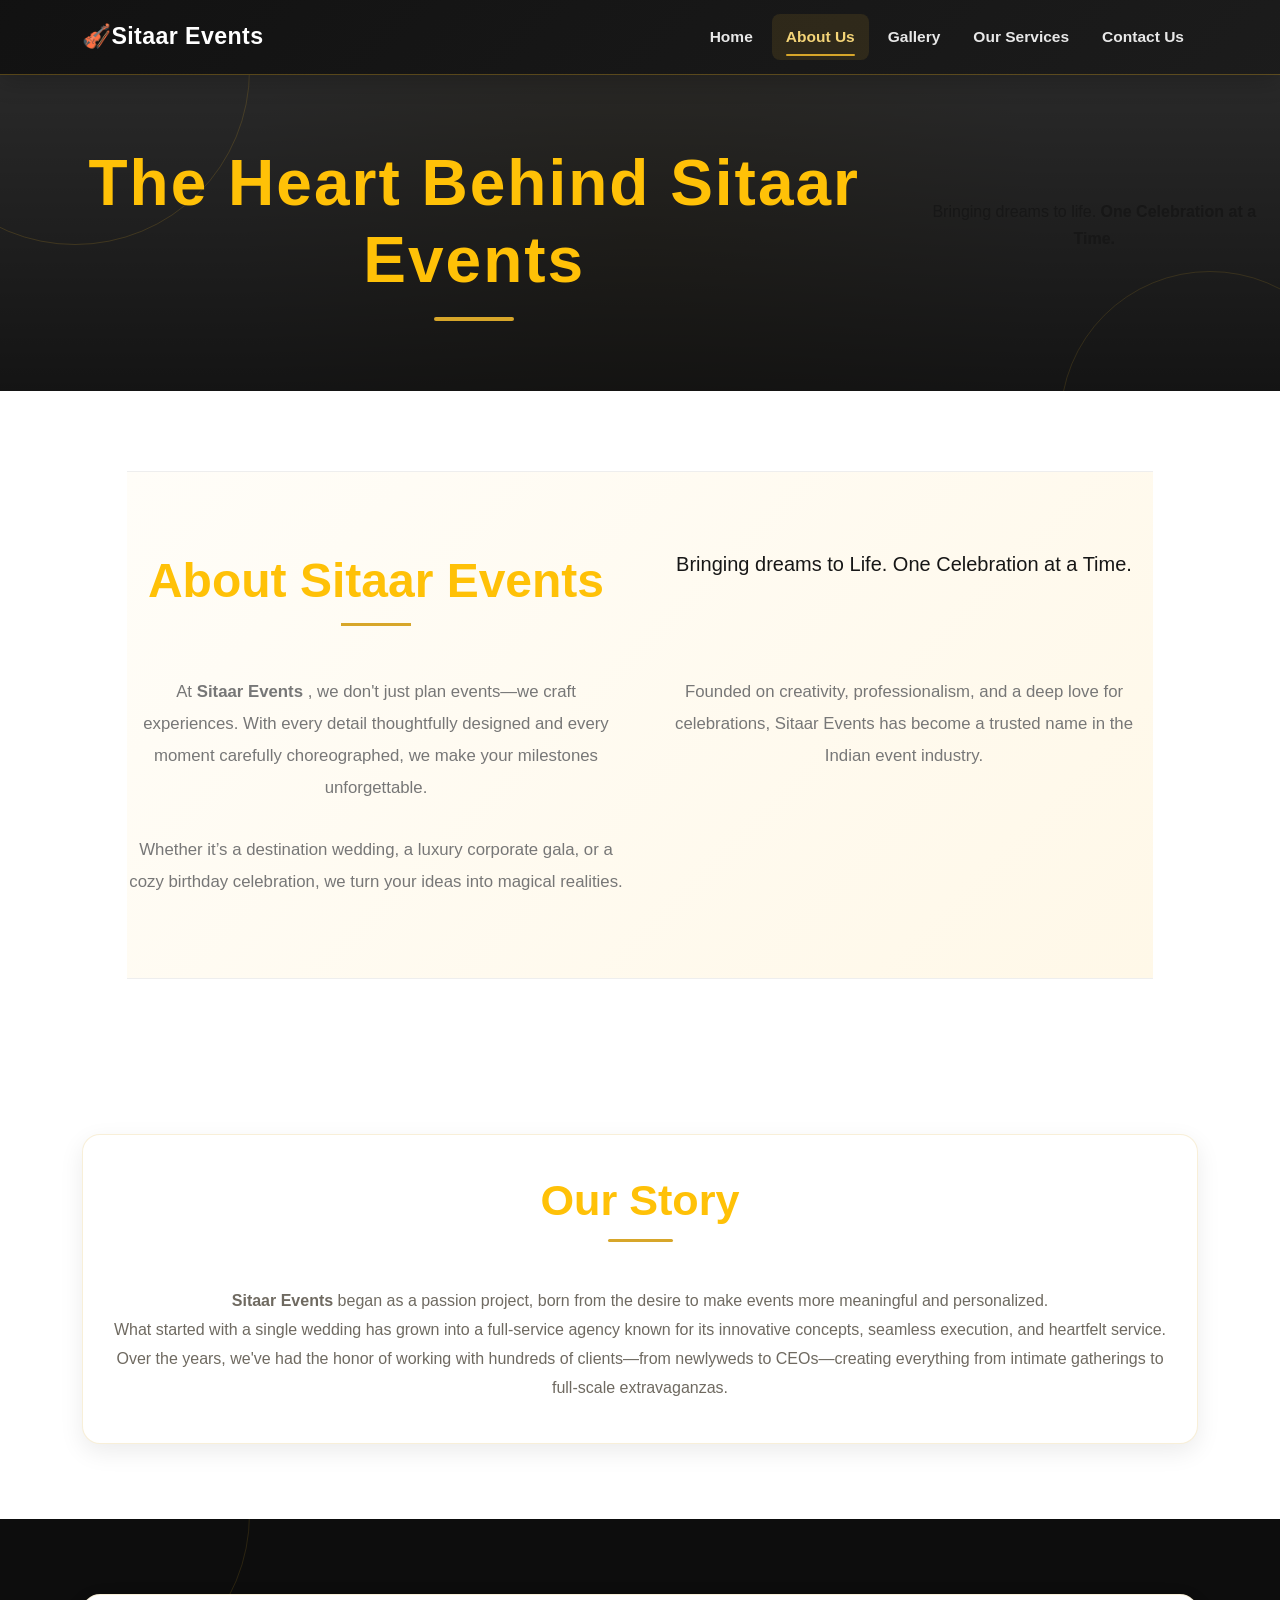
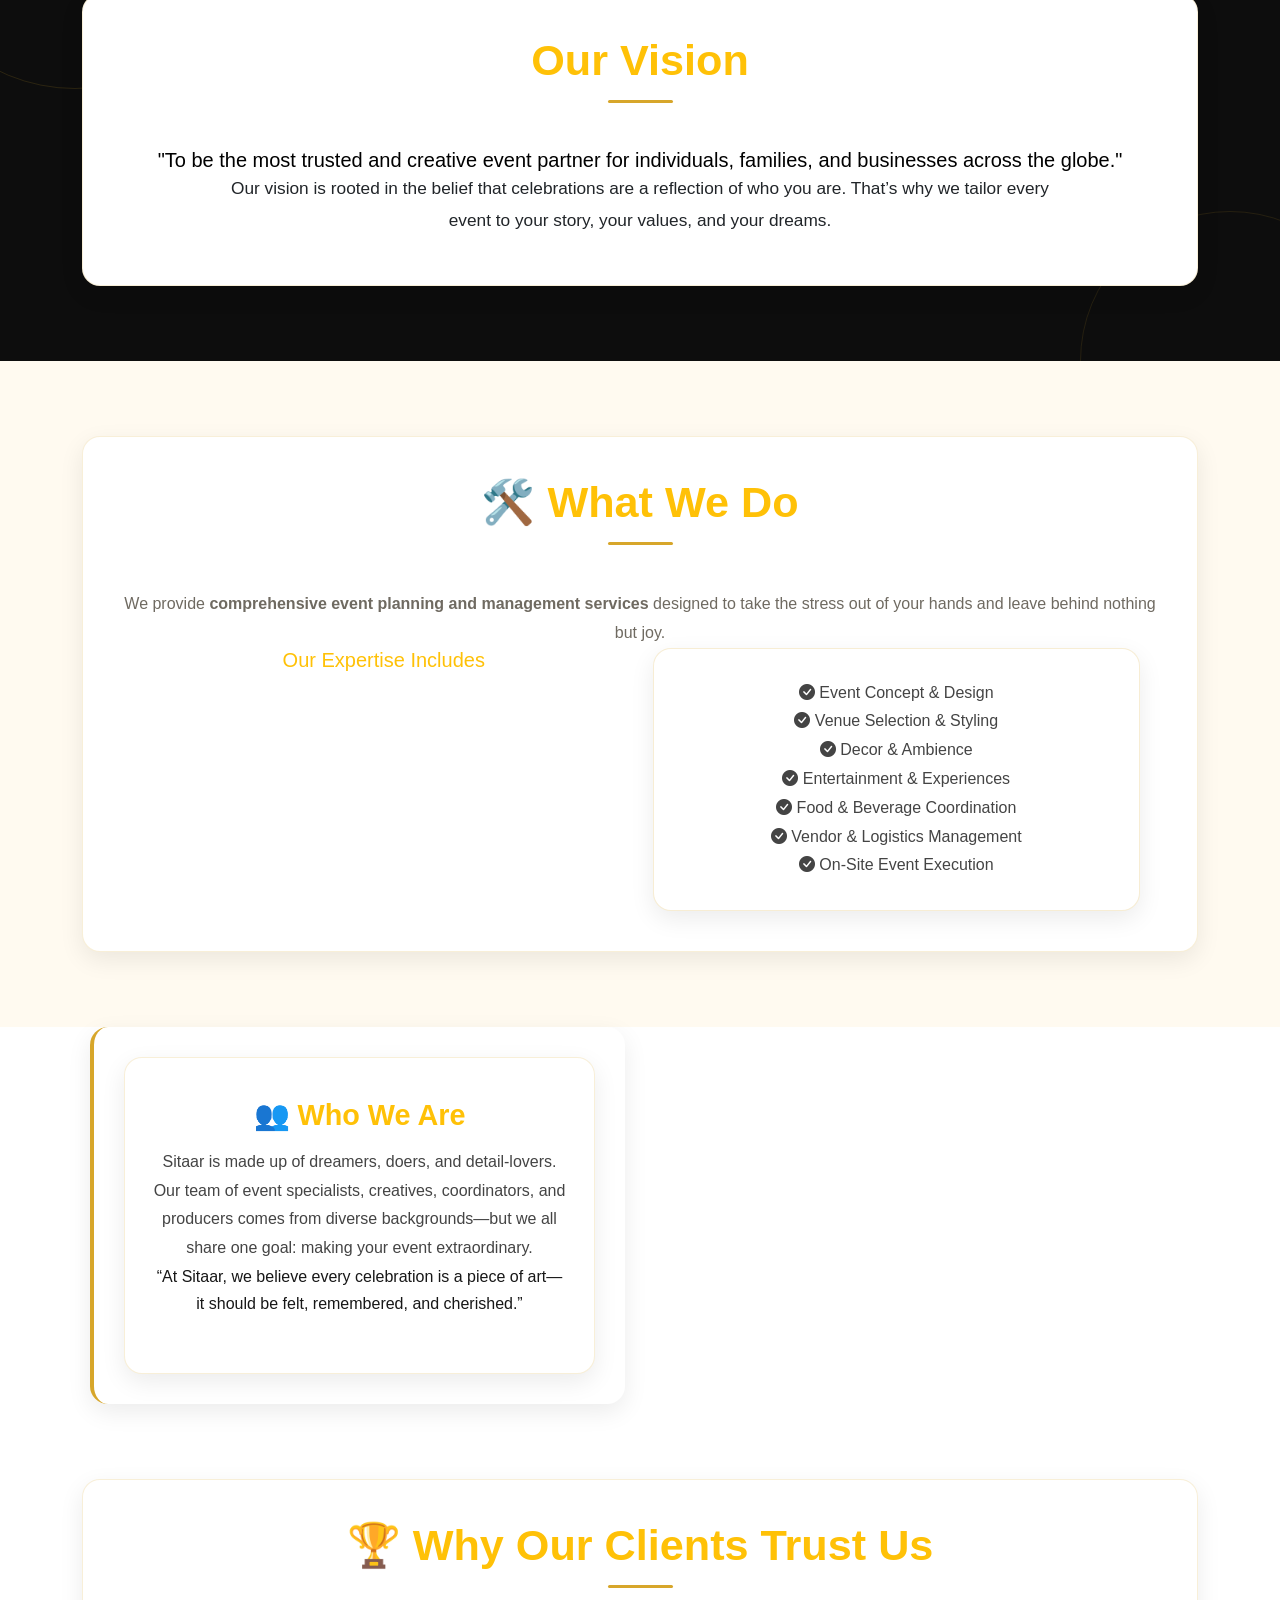
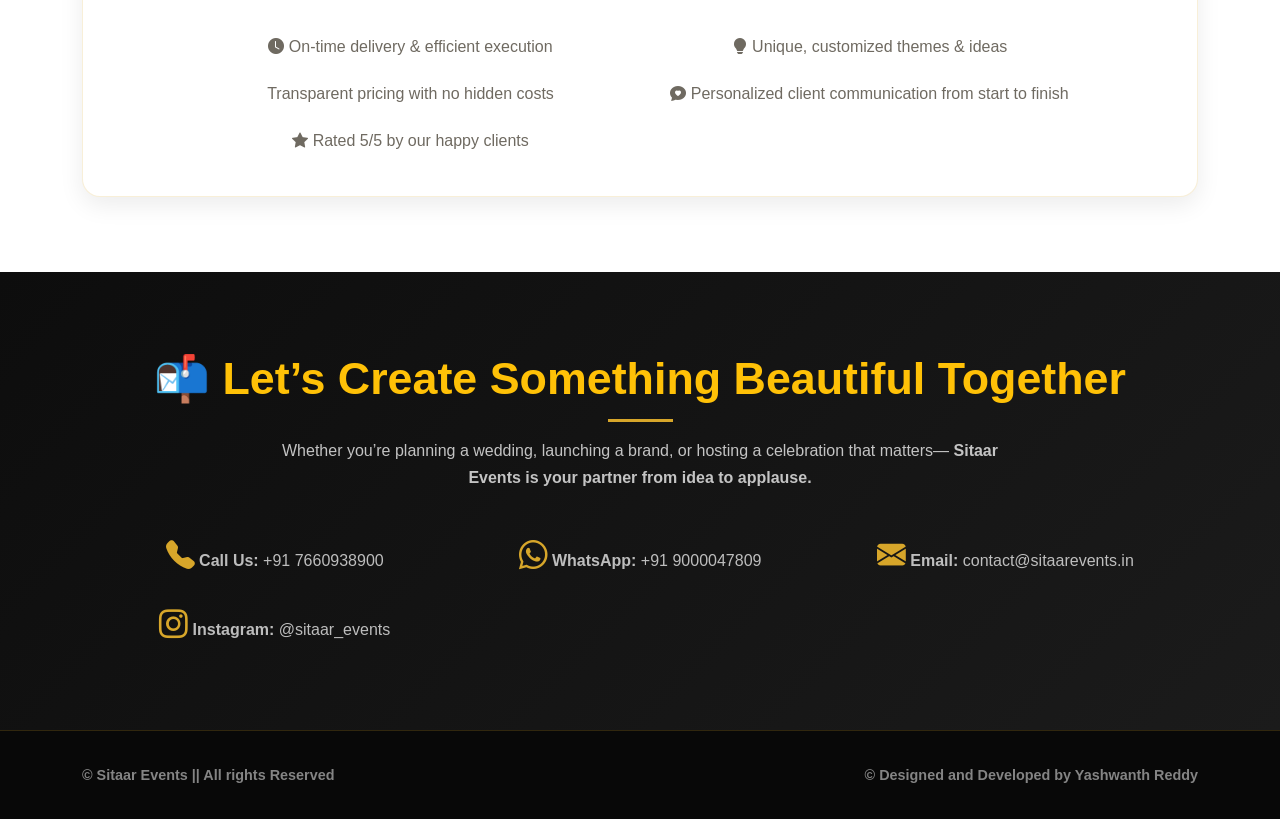
<file: about.html>
<!DOCTYPE html>
<html lang="en">

<head>

    <meta charset="UTF-8">

    <meta name="viewport"
        content="width=device-width, initial-scale=1.0">

    <meta name="description"
        content="Learn more about Sitaar Events, our story, vision, expertise and commitment to creating unforgettable celebrations.">

    <meta name="keywords"
        content="Sitaar Events, event management, wedding events, corporate events, event planning">

    <meta name="author"
        content="Sitaar Events">

    <title>Sitaar Events | About Us</title>


    <!-- Bootstrap CSS -->
    <link rel="stylesheet"
        href="css/bootstrap.min.css">


    <!-- Bootstrap Icons -->
    <link rel="stylesheet"
        href="https://cdn.jsdelivr.net/npm/bootstrap-icons@1.11.3/font/bootstrap-icons.min.css">


    <!-- Main CSS -->
    <link rel="stylesheet"
        href="style.css">

</head>


<body>


    <!-- =====================================================
         NAVBAR
    ====================================================== -->

    <nav class="navbar navbar-expand-lg navbar-dark sticky-top">

        <div class="container">

            <!-- Logo -->

            <a class="navbar-brand fw-bold"
                href="index.html">

                🎻Sitaar Events

            </a>


            <!-- Mobile Menu Button -->

            <button class="navbar-toggler"
                type="button"
                data-bs-toggle="collapse"
                data-bs-target="#menu"
                aria-controls="menu"
                aria-expanded="false"
                aria-label="Toggle navigation">

                <span class="navbar-toggler-icon"></span>

            </button>


            <!-- Navigation -->

            <div class="collapse navbar-collapse"
                id="menu">

                <ul class="navbar-nav ms-auto">

                    <li class="nav-item">

                        <a class="nav-link"
                            href="index.html">

                            Home

                        </a>

                    </li>


                    <li class="nav-item">

                        <a class="nav-link active"
                            href="about.html"
                            aria-current="page">

                            About Us

                        </a>

                    </li>


                    <li class="nav-item">

                        <a class="nav-link"
                            href="gallery.html">

                            Gallery

                        </a>

                    </li>


                    <li class="nav-item">

                        <a class="nav-link"
                            href="services.html">

                            Our Services

                        </a>

                    </li>


                    <li class="nav-item">

                        <a class="nav-link"
                            href="contact.html">

                            Contact Us

                        </a>

                    </li>

                </ul>

            </div>

        </div>

    </nav>



    <!-- =====================================================
         MAIN CONTENT
    ====================================================== -->

    <main>


        <!-- =================================================
             PAGE HEADING
        ================================================== -->

        <section class="about-page">

            <div class="heading text-center">

                <h1 class="text-warning">
                    The Heart Behind Sitaar Events
                </h1>

                <p>
                    Bringing dreams to life.
                    <strong>
                        One Celebration at a Time.
                    </strong>
                </p>

            </div>


            <!-- =================================================
                 ABOUT SITAAR EVENTS
            ================================================== -->

            <section class="aboutt">

                <div class="container">

                    <div class="about-us1">

                        <div class="about-content">

                            <h2 class="text-warning">
                                About Sitaar Events
                            </h2>

                            <h5>
                                Bringing dreams to Life.
                                One Celebration at a Time.
                            </h5>

                            <p>
                                At
                                <strong>
                                    Sitaar Events
                                </strong>,
                                we don't just plan events—we craft
                                experiences. With every detail thoughtfully
                                designed and every moment carefully
                                choreographed, we make your milestones
                                unforgettable.
                            </p>

                            <p>
                                Founded on creativity, professionalism,
                                and a deep love for celebrations,
                                Sitaar Events has become a trusted name
                                in the Indian event industry.
                            </p>

                            <p>
                                Whether it’s a destination wedding,
                                a luxury corporate gala, or a cozy
                                birthday celebration, we turn your ideas
                                into magical realities.
                            </p>

                        </div>

                    </div>

                </div>

            </section>



            <!-- =================================================
                 OUR STORY
            ================================================== -->

            <section class="who1">

                <div class="container">

                    <div class="about-card">

                        <h2 class="text-warning">
                            Our Story
                        </h2>

                        <p>
                            <strong>
                                Sitaar Events
                            </strong>
                            began as a passion project, born from the
                            desire to make events more meaningful and
                            personalized.
                        </p>

                        <p>
                            What started with a single wedding has grown
                            into a full-service agency known for its
                            innovative concepts, seamless execution,
                            and heartfelt service.
                        </p>

                        <p>
                            Over the years, we've had the honor of working
                            with hundreds of clients—from newlyweds to
                            CEOs—creating everything from intimate
                            gatherings to full-scale extravaganzas.
                        </p>

                    </div>

                </div>

            </section>



            <!-- =================================================
                 OUR VISION
            ================================================== -->

            <section class="vision1">

                <div class="container">

                    <div class="about-card text-center">

                        <h2 class="text-warning">
                            Our Vision
                        </h2>

                        <h5 class="text-black">
                            "To be the most trusted and creative event
                            partner for individuals, families, and
                            businesses across the globe."
                        </h>

                        <p class="text-dark">
                            Our vision is rooted in the belief that
                            celebrations are a reflection of who you are.
                            That’s why we tailor every event to your
                            story, your values, and your dreams.
                        </p>

                    </div>

                </div>

            </section>



            <!-- =================================================
                 WHAT WE DO
            ================================================== -->

            <section class="what-we-do1">

                <div class="container">

                    <div class="about-card">

                        <h2 class="text-warning">
                            🛠️ What We Do
                        </h2>

                        <p>
                            We provide
                            <strong>
                                comprehensive event planning and
                                management services
                            </strong>
                            designed to take the stress out of your
                            hands and leave behind nothing but joy.
                        </p>


                        <div class="expertise">

                            <h5 class="text-warning">
                                Our Expertise Includes
                            </h5>


                            <div class="expertise-list">

                                <p>
                                    <i class="bi bi-check-circle-fill"></i>
                                    Event Concept & Design
                                </p>

                                <p>
                                    <i class="bi bi-check-circle-fill"></i>
                                    Venue Selection & Styling
                                </p>

                                <p>
                                    <i class="bi bi-check-circle-fill"></i>
                                    Decor & Ambience
                                </p>

                                <p>
                                    <i class="bi bi-check-circle-fill"></i>
                                    Entertainment & Experiences
                                </p>

                                <p>
                                    <i class="bi bi-check-circle-fill"></i>
                                    Food & Beverage Coordination
                                </p>

                                <p>
                                    <i class="bi bi-check-circle-fill"></i>
                                    Vendor & Logistics Management
                                </p>

                                <p>
                                    <i class="bi bi-check-circle-fill"></i>
                                    On-Site Event Execution
                                </p>

                            </div>

                        </div>

                    </div>

                </div>

            </section>



            <!-- =================================================
                 WHO WE ARE
            ================================================== -->

            <section class="who-we-are1">

                <div class="container">

                    <div class="about-card">

                        <h2 class="text-warning">
                            👥 Who We Are
                        </h2>

                        <p>
                            Sitaar is made up of dreamers, doers, and
                            detail-lovers. Our team of event specialists,
                            creatives, coordinators, and producers comes
                            from diverse backgrounds—but we all share one
                            goal: making your event extraordinary.
                        </p>

                        <blockquote>
                            “At Sitaar, we believe every celebration is
                            a piece of art—it should be felt, remembered,
                            and cherished.”
                        </blockquote>

                    </div>

                </div>

            </section>



            <!-- =================================================
                 WHY CLIENTS TRUST US
            ================================================== -->

            <section class="trust-us1">

                <div class="container">

                    <div class="about-card">

                        <h2 class="text-warning text-center">
                            🏆 Why Our Clients Trust Us
                        </h2>


                        <div class="trust-list">

                            <p>
                                <i class="bi bi-clock-fill"></i>
                                On-time delivery & efficient execution
                            </p>

                            <p>
                                <i class="bi bi-lightbulb-fill"></i>
                                Unique, customized themes & ideas
                            </p>

                            <p>
                                <i class="bi bi-handshake-fill"></i>
                                Transparent pricing with no hidden costs
                            </p>

                            <p>
                                <i class="bi bi-chat-heart-fill"></i>
                                Personalized client communication
                                from start to finish
                            </p>

                            <p>
                                <i class="bi bi-star-fill"></i>
                                Rated 5/5 by our happy clients
                            </p>

                        </div>

                    </div>

                </div>

            </section>



            <!-- =================================================
                 CONTACT / CALL TO ACTION
            ================================================== -->

            <section class="contact1">

                <div class="container">

                    <div class="contact-us">

                        <h2 class="text-warning">
                            📬 Let’s Create Something
                            Beautiful Together
                        </h2>

                        <p>
                            Whether you’re planning a wedding,
                            launching a brand, or hosting a celebration
                            that matters—

                            <strong>
                                Sitaar Events is your partner from idea
                                to applause.
                            </strong>
                        </p>


                        <div class="contact-details">


                            <!-- Phone -->

                            <p>

                                <i class="bi bi-telephone-fill"></i>

                                <strong>
                                    Call Us:
                                </strong>

                                <a href="tel:+917660938900">
                                    +91 7660938900
                                </a>

                            </p>


                            <!-- WhatsApp -->

                            <p>

                                <i class="bi bi-whatsapp"></i>

                                <strong>
                                    WhatsApp:
                                </strong>

                                <a href="https://wa.me/919000047809?text=Hello%20Thanks%20for%20Contacting%20Sitaar%20Events"
                                    target="_blank"
                                    rel="noopener noreferrer">

                                    +91 9000047809

                                </a>

                            </p>


                            <!-- Email -->

                            <p>

                                <i class="bi bi-envelope-fill"></i>

                                <strong>
                                    Email:
                                </strong>

                                <a href="mailto:contact@sitaarevents.in">

                                    contact@sitaarevents.in

                                </a>

                            </p>


                            <!-- Instagram -->

                            <p>

                                <i class="bi bi-instagram"></i>

                                <strong>
                                    Instagram:
                                </strong>

                                <a href="https://www.instagram.com/sitaar_events?igsh=c3g1MDFqc29ubzJl"
                                    target="_blank"
                                    rel="noopener noreferrer">

                                    @sitaar_events

                                </a>

                            </p>

                        </div>

                    </div>

                </div>

            </section>

        </section>

    </main>



    <!-- =====================================================
         FOOTER
    ====================================================== -->

    <footer class="footer">

        <div class="container">

            <div class="row">

                <div class="col-12 col-md-6 text-center text-md-start">

                    <p>
                        © Sitaar Events || All rights Reserved
                    </p>

                </div>

                <div class="col-12 col-md-6 text-center text-md-end">

                    <p>
                        © Designed and Developed by
                        Yashwanth Reddy
                    </p>

                </div>

            </div>

        </div>

    </footer>



    <!-- =====================================================
         BOOTSTRAP JAVASCRIPT
    ====================================================== -->

    <script src="js/bootstrap.bundle.min.js"></script>

</body>

</html>
</file>
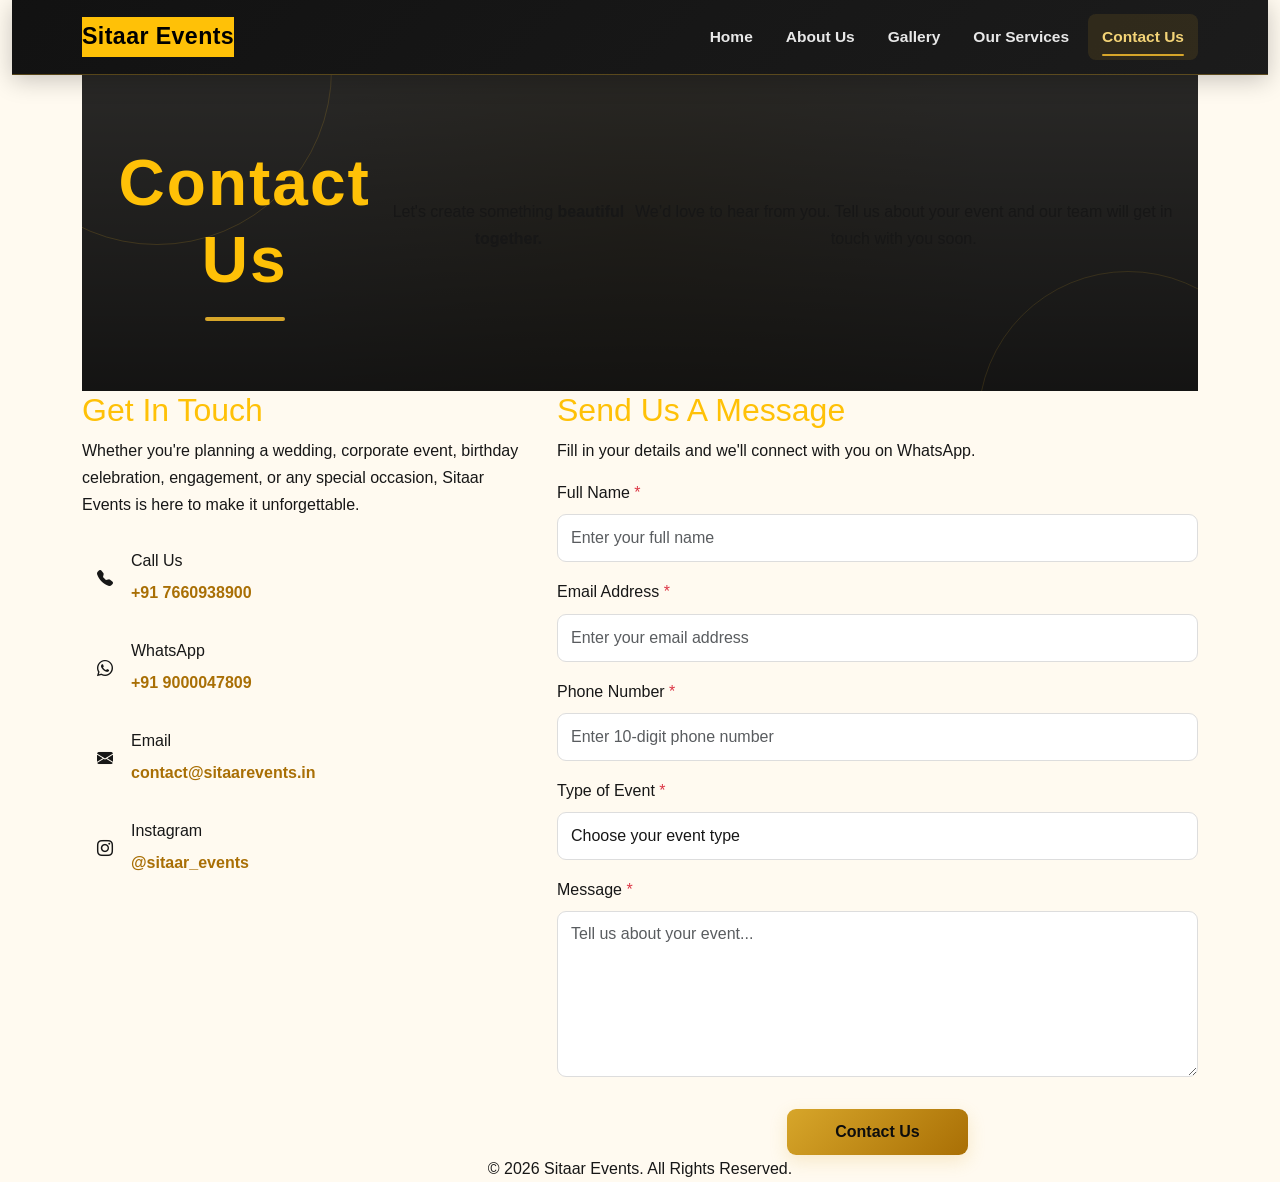
<file: contact.html>
<!DOCTYPE html>
<html lang="en">

<head>

    <!-- =====================================================
         BASIC META
    ====================================================== -->

    <meta charset="UTF-8">

    <meta
        name="viewport"
        content="width=device-width, initial-scale=1.0"
    >

    <meta
        name="description"
        content="Contact Sitaar Events for weddings, corporate events, private celebrations and professional event management services."
    >

    <meta
        name="keywords"
        content="Sitaar Events, contact, event management, wedding planning, corporate events"
    >

    <meta
        name="author"
        content="Sitaar Events"
    >


    <!-- =====================================================
         TITLE
    ====================================================== -->

    <title>Sitaar Events | Contact Us</title>


    <!-- =====================================================
         BOOTSTRAP CSS
    ====================================================== -->

    <link
        rel="stylesheet"
        href="css/bootstrap.min.css"
    >


    <!-- =====================================================
         BOOTSTRAP ICONS
    ====================================================== -->

    <link
        rel="stylesheet"
        href="https://cdn.jsdelivr.net/npm/bootstrap-icons@1.11.3/font/bootstrap-icons.min.css"
    >


    <!-- =====================================================
         MAIN CSS
    ====================================================== -->

    <link
        rel="stylesheet"
        href="style.css"
    >

</head>


<body>


    <!-- =====================================================
         NAVBAR
    ====================================================== -->

    <header class="container-fluid sticky-top">

        <nav class="navbar navbar-expand-lg">

            <div class="container">


                <!-- LOGO -->

                <a
                    href="index.html"
                    class="navbar-brand"
                    aria-label="Sitaar Events Home"
                >

                    <strong class="text-bg-warning">
                        Sitaar Events
                    </strong>

                </a>


                <!-- MOBILE MENU BUTTON -->

                <button
                    class="navbar-toggler"
                    type="button"
                    data-bs-toggle="collapse"
                    data-bs-target="#menu"
                    aria-controls="menu"
                    aria-expanded="false"
                    aria-label="Toggle navigation"
                >

                    <span class="navbar-toggler-icon"></span>

                </button>


                <!-- NAVIGATION -->

                <div
                    class="collapse navbar-collapse justify-content-end"
                    id="menu"
                >

                    <ul class="navbar-nav">

                        <li class="nav-item">
                            <a
                                href="index.html"
                                class="nav-link"
                            >
                                Home
                            </a>
                        </li>


                        <li class="nav-item">
                            <a
                                href="about.html"
                                class="nav-link"
                            >
                                About Us
                            </a>
                        </li>


                        <li class="nav-item">
                            <a
                                href="gallery.html"
                                class="nav-link"
                            >
                                Gallery
                            </a>
                        </li>


                        <li class="nav-item">
                            <a
                                href="services.html"
                                class="nav-link"
                            >
                                Our Services
                            </a>
                        </li>


                        <li class="nav-item">
                            <a
                                href="contact.html"
                                class="nav-link active"
                                aria-current="page"
                            >
                                Contact Us
                            </a>
                        </li>

                    </ul>

                </div>

            </div>

        </nav>

    </header>



    <!-- =====================================================
         MAIN CONTENT
    ====================================================== -->

    <main>


        <!-- =================================================
             CONTACT SECTION
        ================================================== -->

        <section class="contact-page">

            <div class="container">


                <!-- PAGE HEADING -->

                <div class="heading text-center">

                    <h1 class="text-warning">
                        Contact Us
                    </h1>

                    <p>
                        Let's create something
                        <strong>
                            beautiful together.
                        </strong>
                    </p>

                    <p>
                        We’d love to hear from you.
                        Tell us about your event and our team
                        will get in touch with you soon.
                    </p>

                </div>



                <!-- =================================================
                     CONTACT ROW
                ================================================== -->

                <div class="row g-4 align-items-stretch">


                    <!-- =================================================
                         CONTACT INFORMATION
                    ================================================== -->

                    <div class="col-12 col-lg-5">

                        <div class="contact-info">


                            <h2 class="text-warning">
                                Get In Touch
                            </h2>


                            <p>

                                Whether you're planning a wedding,
                                corporate event, birthday celebration,
                                engagement, or any special occasion,
                                Sitaar Events is here to make it
                                unforgettable.

                            </p>


                            <!-- PHONE -->

                            <div class="contact-item">

                                <i class="bi bi-telephone-fill"></i>

                                <div>

                                    <h6>
                                        Call Us
                                    </h6>

                                    <a href="tel:+917660938900">
                                        +91 7660938900
                                    </a>

                                </div>

                            </div>


                            <!-- WHATSAPP -->

                            <div class="contact-item">

                                <i class="bi bi-whatsapp"></i>

                                <div>

                                    <h6>
                                        WhatsApp
                                    </h6>

                                    <a
                                        href="https://wa.me/919000047809"
                                        target="_blank"
                                        rel="noopener noreferrer"
                                    >
                                        +91 9000047809
                                    </a>

                                </div>

                            </div>


                            <!-- EMAIL -->

                            <div class="contact-item">

                                <i class="bi bi-envelope-fill"></i>

                                <div>

                                    <h6>
                                        Email
                                    </h6>

                                    <a
                                        href="mailto:contact@sitaarevents.in"
                                    >
                                        contact@sitaarevents.in
                                    </a>

                                </div>

                            </div>


                            <!-- INSTAGRAM -->

                            <div class="contact-item">

                                <i class="bi bi-instagram"></i>

                                <div>

                                    <h6>
                                        Instagram
                                    </h6>

                                    <a
                                        href="https://www.instagram.com/sitaar_events"
                                        target="_blank"
                                        rel="noopener noreferrer"
                                    >
                                        @sitaar_events
                                    </a>

                                </div>

                            </div>


                        </div>

                    </div>



                    <!-- =================================================
                         CONTACT FORM
                    ================================================== -->

                    <div class="col-12 col-lg-7">

                        <div class="contact-form">


                            <h2 class="text-warning">
                                Send Us A Message
                            </h2>


                            <p>
                                Fill in your details and we'll
                                connect with you on WhatsApp.
                            </p>


                            <!--
                                No action="message.html"

                                JavaScript handles the form and
                                creates a WhatsApp message.
                            -->

                            <form
                                id="contactForm"
                                class="needs-validation"
                                novalidate
                            >


                                <!-- =================================================
                                     FULL NAME
                                ================================================== -->

                                <div class="mb-3">

                                    <label
                                        for="name"
                                        class="form-label"
                                    >

                                        Full Name
                                        <span class="text-danger">*</span>

                                    </label>


                                    <input
                                        type="text"
                                        class="form-control"
                                        id="name"
                                        name="name"
                                        placeholder="Enter your full name"
                                        autocomplete="name"
                                        required
                                    >


                                    <div class="invalid-feedback">

                                        Please enter your full name.

                                    </div>

                                </div>



                                <!-- =================================================
                                     EMAIL
                                ================================================== -->

                                <div class="mb-3">

                                    <label
                                        for="email"
                                        class="form-label"
                                    >

                                        Email Address
                                        <span class="text-danger">*</span>

                                    </label>


                                    <input
                                        type="email"
                                        class="form-control"
                                        id="email"
                                        name="email"
                                        placeholder="Enter your email address"
                                        autocomplete="email"
                                        required
                                    >


                                    <div class="invalid-feedback">

                                        Please enter a valid email address.

                                    </div>

                                </div>



                                <!-- =================================================
                                     PHONE
                                ================================================== -->

                                <div class="mb-3">

                                    <label
                                        for="phone"
                                        class="form-label"
                                    >

                                        Phone Number
                                        <span class="text-danger">*</span>

                                    </label>


                                    <input
                                        type="tel"
                                        class="form-control"
                                        id="phone"
                                        name="phone"
                                        placeholder="Enter 10-digit phone number"
                                        pattern="[0-9]{10}"
                                        maxlength="10"
                                        minlength="10"
                                        inputmode="numeric"
                                        autocomplete="tel"
                                        required
                                    >


                                    <div class="invalid-feedback">

                                        Please enter a valid
                                        10-digit phone number.

                                    </div>

                                </div>



                                <!-- =================================================
                                     EVENT TYPE
                                ================================================== -->

                                <div class="mb-3">

                                    <label
                                        for="eventType"
                                        class="form-label"
                                    >

                                        Type of Event
                                        <span class="text-danger">*</span>

                                    </label>


                                    <select
                                        class="form-select"
                                        id="eventType"
                                        name="eventType"
                                        required
                                    >

                                        <option
                                            value=""
                                            selected
                                            disabled
                                        >
                                            Choose your event type
                                        </option>


                                        <option value="Wedding">
                                            Wedding
                                        </option>


                                        <option value="Birthday / Private Party">
                                            Birthday / Private Party
                                        </option>


                                        <option value="Corporate Event">
                                            Corporate Event
                                        </option>


                                        <option value="Engagement">
                                            Engagement
                                        </option>


                                        <option value="Other">
                                            Other
                                        </option>

                                    </select>


                                    <div class="invalid-feedback">

                                        Please select the type of event.

                                    </div>

                                </div>



                                <!-- =================================================
                                     MESSAGE
                                ================================================== -->

                                <div class="mb-3">

                                    <label
                                        for="message"
                                        class="form-label"
                                    >

                                        Message
                                        <span class="text-danger">*</span>

                                    </label>


                                    <textarea
                                        class="form-control"
                                        id="message"
                                        name="message"
                                        rows="6"
                                        placeholder="Tell us about your event..."
                                        required
                                    ></textarea>


                                    <div class="invalid-feedback">

                                        Please tell us about your event.

                                    </div>

                                </div>



                                <!-- =================================================
                                     SUBMIT BUTTON
                                ================================================== -->

                                <div class="text-center">

                                    <button
                                        type="submit"
                                        class="btn btn-primary mt-3 px-5"
                                    >

                                        

                                        Contact Us

                                    </button>

                                </div>


                            </form>


                        </div>

                    </div>

                </div>

            </div>

        </section>

    </main>



    <!-- =====================================================
         FOOTER
    ====================================================== -->

    <footer class="text-center">

        <p class="mb-0">

            © 2026 Sitaar Events.
            All Rights Reserved.

        </p>

    </footer>



    <!-- =====================================================
         BOOTSTRAP JAVASCRIPT
    ====================================================== -->

    <script src="js/bootstrap.bundle.min.js"></script>



    <!-- =====================================================
         CONTACT FORM JAVASCRIPT
    ====================================================== -->

    <script>

        document.addEventListener("DOMContentLoaded", function () {

            const form = document.getElementById("contactForm");

            const phoneInput = document.getElementById("phone");


            /*
            =====================================================
            PHONE NUMBER

            Allow only numbers.
            =====================================================
            */

            phoneInput.addEventListener("input", function () {

                this.value = this.value
                    .replace(/\D/g, "")
                    .slice(0, 10);

            });



            /*
            =====================================================
            FORM SUBMISSION
            =====================================================
            */

            form.addEventListener("submit", function (event) {

                event.preventDefault();


                /*
                -------------------------------------------------
                CHECK FORM VALIDATION
                -------------------------------------------------
                */

                if (!form.checkValidity()) {

                    event.stopPropagation();

                    form.classList.add("was-validated");

                    return;

                }


                /*
                -------------------------------------------------
                GET FORM VALUES
                -------------------------------------------------
                */

                const name =
                    document.getElementById("name").value.trim();

                const email =
                    document.getElementById("email").value.trim();

                const phone =
                    document.getElementById("phone").value.trim();

                const eventType =
                    document.getElementById("eventType").value;

                const message =
                    document.getElementById("message").value.trim();



                /*
                -------------------------------------------------
                CREATE WHATSAPP MESSAGE
                -------------------------------------------------
                */

                const whatsappMessage =

`Hello Sitaar Events! 👋

I would like to enquire about an event.

━━━━━━━━━━━━━━━━━━━━

👤 Name:
${name}

📧 Email:
${email}

📞 Phone:
${phone}

🎉 Event Type:
${eventType}

💬 Message:
${message}

━━━━━━━━━━━━━━━━━━━━

Thank you!
I look forward to hearing from you.`;



                /*
                -------------------------------------------------
                WHATSAPP NUMBER
                -------------------------------------------------

                919000047809
                = +91 9000047809
                -------------------------------------------------
                */

                const whatsappNumber =
                    "919000047809";


                /*
                -------------------------------------------------
                ENCODE MESSAGE
                -------------------------------------------------
                */

                const encodedMessage =
                    encodeURIComponent(whatsappMessage);


                /*
                -------------------------------------------------
                CREATE WHATSAPP URL
                -------------------------------------------------
                */

                const whatsappURL =
                    `https://wa.me/${whatsappNumber}?text=${encodedMessage}`;


                /*
                -------------------------------------------------
                OPEN WHATSAPP
                -------------------------------------------------
                */

                window.open(
                    whatsappURL,
                    "_blank"
                );



                /*
                -------------------------------------------------
                SUCCESS MESSAGE
                -------------------------------------------------
                */

                form.classList.add("was-validated");

            });

        });

    </script>


</body>

</html>
</file>
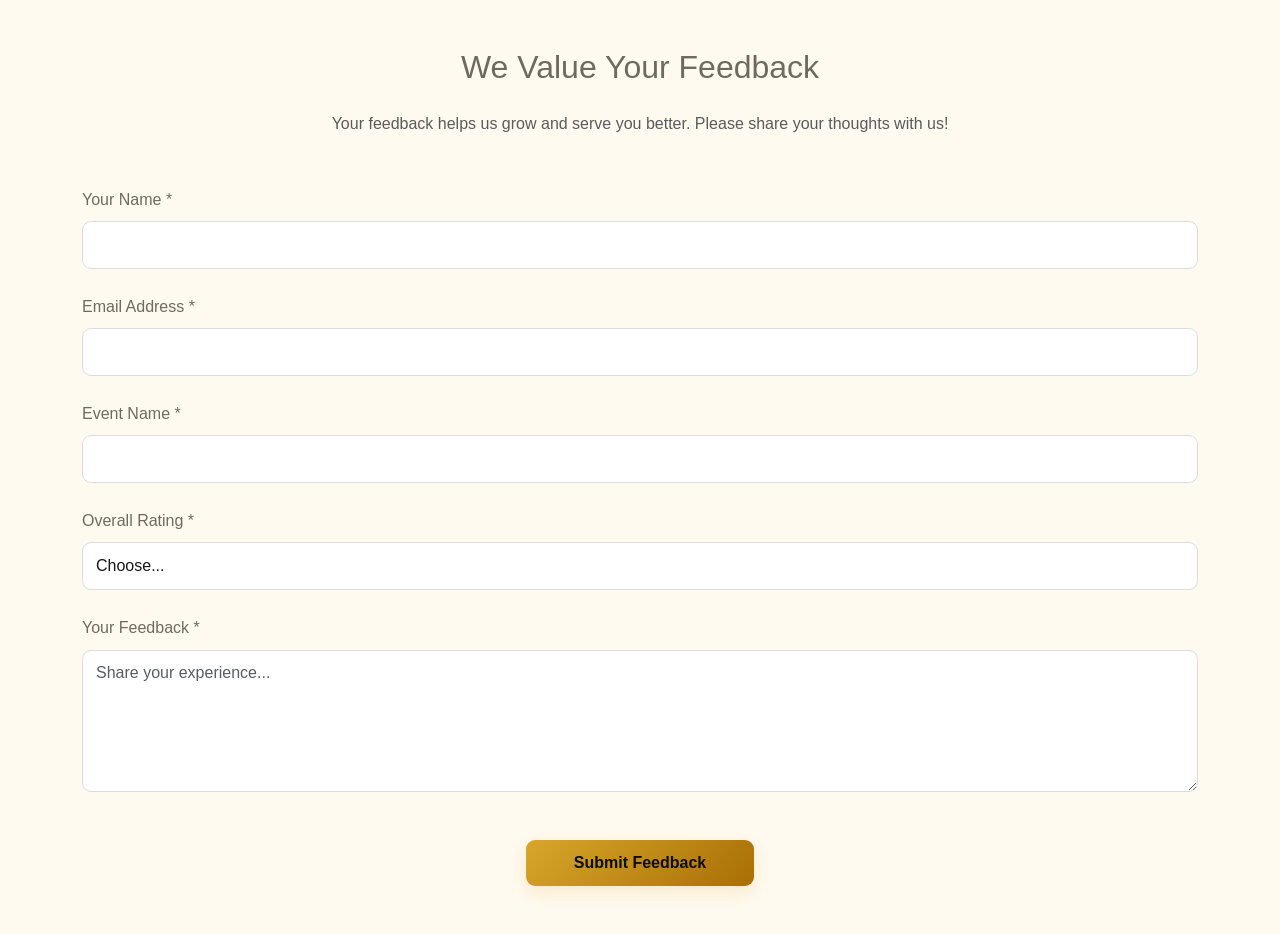
<file: feedback.html>
<!DOCTYPE html>
<html lang="en">
<head>
    <meta charset="UTF-8">
    <meta name="viewport" content="width=device-width, initial-scale=1.0">
    <title>Sitaar Events</title>
   
    <link rel="stylesheet" href="css/bootstrap.min.css">
    <link rel="stylesheet" href="https://cdn.jsdelivr.net/npm/bootstrap-icons@1.11.3/font/bootstrap-icons.min.css">
    <script src="js/bootstrap.bundle.min.js"></script>
    <link rel="stylesheet" href="style.css">

</head>

<body>
    <section class="container my-5">
        <div class="message2">
        <h2 class="text-center mb-4">We Value Your Feedback</h2>
        <p class="text-center text-muted mb-5">Your feedback helps us grow and serve you better. Please share your thoughts with us!</p>
      
        <form class="needs-validation" action="your-feedback-handler.php" method="POST" novalidate>
          <div class="row g-4">
            <div>
              <label for="name" class="form-label">Your Name *</label>
              <input type="text" class="form-control" id="name" name="name" required>
              <div class="invalid-feedback">Please enter your name.</div>
            </div>
      
            <div>
              <label for="email" class="form-label">Email Address *</label>
              <input type="email" class="form-control" id="email" name="email" required>
              <div class="invalid-feedback">Please enter a valid email address.</div>
            </div>
      
            <div>
              <label for="eventName" class="form-label">Event Name *</label>
              <input type="text" class="form-control" id="eventName" name="eventName" required>
              <div class="invalid-feedback">Please specify the event you attended.</div>
            </div>
      
            <div>
              <label for="rating" class="form-label">Overall Rating *</label>
              <select class="form-select" id="rating" name="rating" required>
                <option selected disabled value="">Choose...</option>
                <option>Excellent</option>
                <option>Very Good</option>
                <option>Good</option>
                <option>Average</option>
                <option>Poor</option>
              </select>
              <div class="invalid-feedback">Please select a rating.</div>
            </div>
      
            <div>
              <label for="feedback" class="form-label">Your Feedback *</label>
              <textarea class="form-control" id="feedback" name="feedback" rows="5" placeholder="Share your experience..." required></textarea>
              <div class="invalid-feedback">Please share your feedback.</div>
            </div>
      
            <div class="col-12 text-center">
              <button type="submit" class="btn btn-primary mt-4 px-5">Submit Feedback</button>
            </div>
          </div>
        </form>

    </div>

      </section>
      
      <!-- Bootstrap Validation Script -->
      <script>
        (() => {
          'use strict';
      
          const forms = document.querySelectorAll('.needs-validation');
      
          Array.from(forms).forEach(form => {
            form.addEventListener('submit', event => {
              if (!form.checkValidity()) {
                event.preventDefault();
                event.stopPropagation();
              }
      
              form.classList.add('was-validated');
            }, false);
          });
        })();
      </script>
      
</body>
</file>
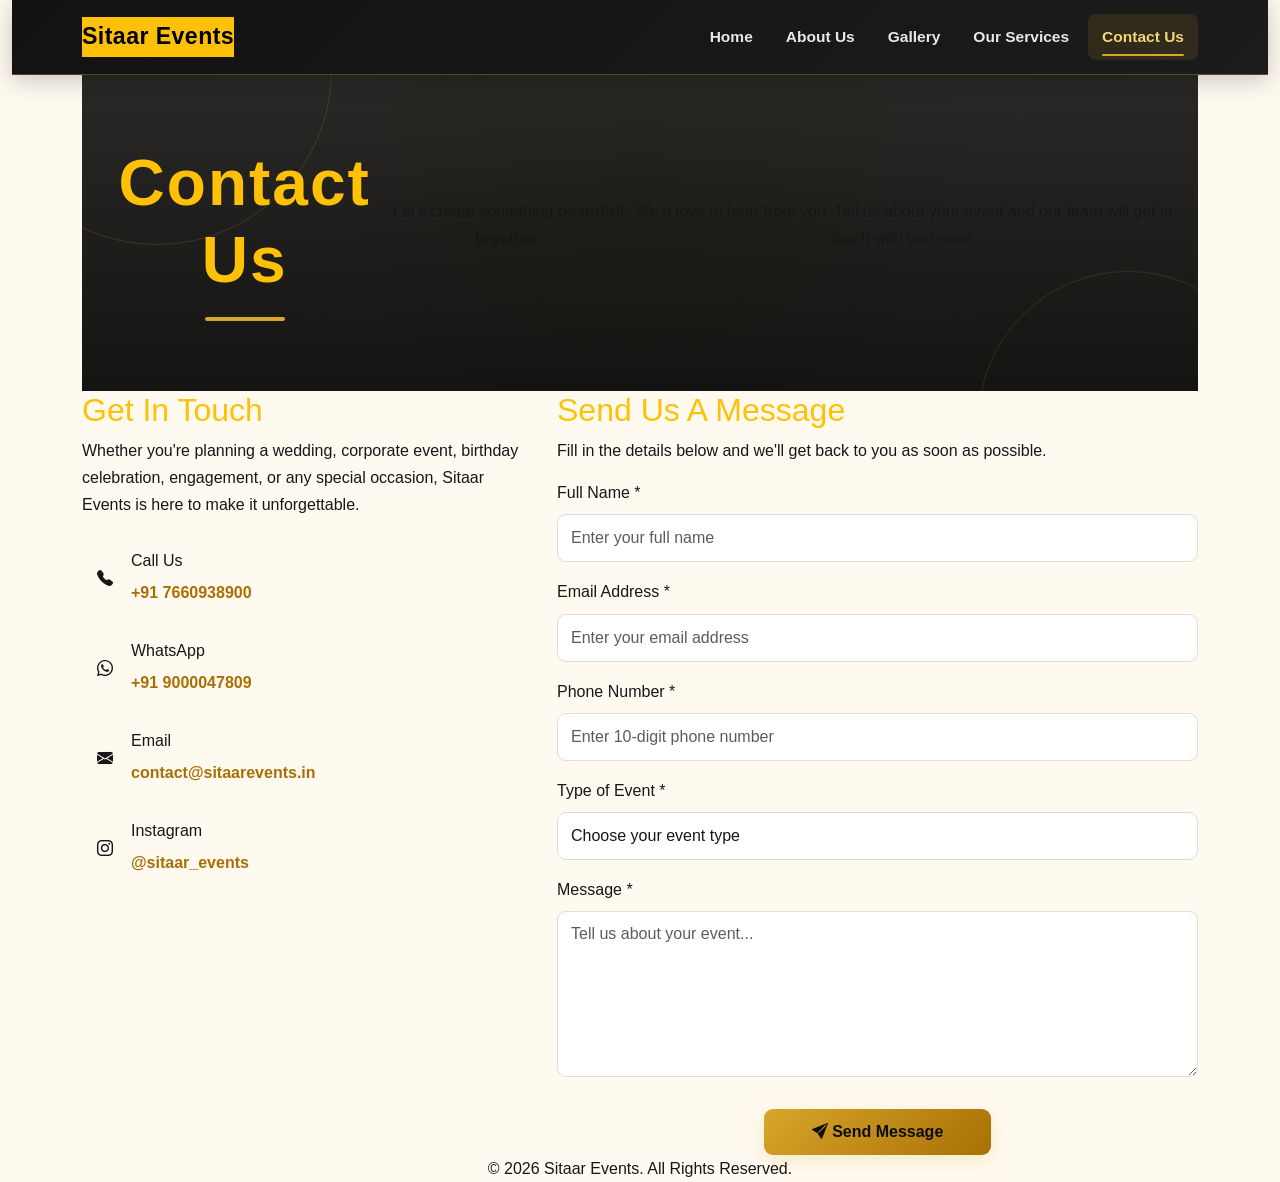
<file: form.html>
<!DOCTYPE html>
<html lang="en">

<head>

    <!-- =====================================================
         BASIC META
    ====================================================== -->

    <meta charset="UTF-8">

    <meta
        name="viewport"
        content="width=device-width, initial-scale=1.0"
    >

    <meta
        name="description"
        content="Contact Sitaar Events for weddings, corporate events, private celebrations and professional event management services."
    >

    <meta
        name="keywords"
        content="Sitaar Events, contact, event management, wedding planning, corporate events"
    >

    <meta
        name="author"
        content="Sitaar Events"
    >


    <!-- =====================================================
         TITLE
    ====================================================== -->

    <title>
        Sitaar Events | Contact Us
    </title>


    <!-- =====================================================
         BOOTSTRAP CSS
    ====================================================== -->

    <link
        rel="stylesheet"
        href="css/bootstrap.min.css"
    >


    <!-- =====================================================
         BOOTSTRAP ICONS
    ====================================================== -->

    <link
        rel="stylesheet"
        href="https://cdn.jsdelivr.net/npm/bootstrap-icons@1.11.3/font/bootstrap-icons.min.css"
    >


    <!-- =====================================================
         MAIN CSS
    ====================================================== -->

    <link
        rel="stylesheet"
        href="style.css"
    >

</head>


<body>


    <!-- =====================================================
         NAVBAR
    ====================================================== -->

    <header class="container-fluid sticky-top">

        <nav class="navbar navbar-expand-lg">

            <div class="container">


                <!-- LOGO -->

                <a
                    href="index.html"
                    class="navbar-brand"
                    aria-label="Sitaar Events Home"
                >

                    <strong class="text-bg-warning">
                        Sitaar Events
                    </strong>

                </a>


                <!-- MOBILE MENU -->

                <button
                    class="navbar-toggler"
                    type="button"
                    data-bs-toggle="collapse"
                    data-bs-target="#menu"
                    aria-controls="menu"
                    aria-expanded="false"
                    aria-label="Toggle navigation"
                >

                    <span class="navbar-toggler-icon"></span>

                </button>


                <!-- NAVIGATION -->

                <div
                    class="collapse navbar-collapse justify-content-end"
                    id="menu"
                >

                    <ul class="navbar-nav">


                        <li class="nav-item">

                            <a
                                href="index.html"
                                class="nav-link"
                            >
                                Home
                            </a>

                        </li>


                        <li class="nav-item">

                            <a
                                href="about.html"
                                class="nav-link"
                            >
                                About Us
                            </a>

                        </li>


                        <li class="nav-item">

                            <a
                                href="gallery.html"
                                class="nav-link"
                            >
                                Gallery
                            </a>

                        </li>


                        <li class="nav-item">

                            <a
                                href="services.html"
                                class="nav-link"
                            >
                                Our Services
                            </a>

                        </li>


                        <li class="nav-item">

                            <a
                                href="contact.html"
                                class="nav-link active"
                                aria-current="page"
                            >
                                Contact Us
                            </a>

                        </li>


                    </ul>

                </div>

            </div>

        </nav>

    </header>



    <!-- =====================================================
         MAIN CONTENT
    ====================================================== -->

    <main>


        <!-- =================================================
             CONTACT HERO
        ================================================== -->

        <section class="contact-page">

            <div class="container">


                <div class="heading text-center">

                    <h1 class="text-warning">
                        Contact Us
                    </h1>

                    <p>
                        Let's create something
                        <strong>
                            beautiful together.
                        </strong>
                    </p>

                    <p>
                        We’d love to hear from you.
                        Tell us about your event and our team
                        will get in touch with you soon.
                    </p>

                </div>


                <!-- =================================================
                     CONTACT CONTENT
                ================================================== -->

                <div class="row g-4 align-items-stretch">


                    <!-- =================================================
                         CONTACT INFORMATION
                    ================================================== -->

                    <div class="col-12 col-lg-5">

                        <div class="contact-info">


                            <h2 class="text-warning">
                                Get In Touch
                            </h2>


                            <p>

                                Whether you're planning a wedding,
                                corporate event, birthday celebration,
                                engagement, or any special occasion,
                                Sitaar Events is here to make it
                                unforgettable.

                            </p>


                            <!-- PHONE -->

                            <div class="contact-item">

                                <i class="bi bi-telephone-fill"></i>

                                <div>

                                    <h6>
                                        Call Us
                                    </h6>

                                    <a href="tel:+917660938900">
                                        +91 7660938900
                                    </a>

                                </div>

                            </div>


                            <!-- WHATSAPP -->

                            <div class="contact-item">

                                <i class="bi bi-whatsapp"></i>

                                <div>

                                    <h6>
                                        WhatsApp
                                    </h6>

                                    <a
                                        href="https://wa.me/919000047809?text=Hello%20Thanks%20for%20Contacting%20Sitaar%20Events"
                                        target="_blank"
                                        rel="noopener noreferrer"
                                    >
                                        +91 9000047809
                                    </a>

                                </div>

                            </div>


                            <!-- EMAIL -->

                            <div class="contact-item">

                                <i class="bi bi-envelope-fill"></i>

                                <div>

                                    <h6>
                                        Email
                                    </h6>

                                    <a
                                        href="mailto:contact@sitaarevents.in"
                                    >
                                        contact@sitaarevents.in
                                    </a>

                                </div>

                            </div>


                            <!-- INSTAGRAM -->

                            <div class="contact-item">

                                <i class="bi bi-instagram"></i>

                                <div>

                                    <h6>
                                        Instagram
                                    </h6>

                                    <a
                                        href="https://www.instagram.com/sitaar_events?igsh=c3g1MDFqc29ubzJl"
                                        target="_blank"
                                        rel="noopener noreferrer"
                                    >
                                        @sitaar_events
                                    </a>

                                </div>

                            </div>


                        </div>

                    </div>



                    <!-- =================================================
                         CONTACT FORM
                    ================================================== -->

                    <div class="col-12 col-lg-7">

                        <div class="contact-form">


                            <h2 class="text-warning">
                                Send Us A Message
                            </h2>


                            <p>
                                Fill in the details below and
                                we'll get back to you as soon
                                as possible.
                            </p>


                            <form
                                class="needs-validation"
                                action="message.html"
                                method="POST"
                                novalidate
                            >


                                <!-- NAME -->

                                <div class="mb-3">

                                    <label
                                        for="name"
                                        class="form-label"
                                    >
                                        Full Name
                                        <span>*</span>
                                    </label>

                                    <input
                                        type="text"
                                        class="form-control"
                                        id="name"
                                        name="name"
                                        placeholder="Enter your full name"
                                        autocomplete="name"
                                        required
                                    >

                                    <div class="invalid-feedback">
                                        Please enter your full name.
                                    </div>

                                </div>


                                <!-- EMAIL -->

                                <div class="mb-3">

                                    <label
                                        for="email"
                                        class="form-label"
                                    >
                                        Email Address
                                        <span>*</span>
                                    </label>

                                    <input
                                        type="email"
                                        class="form-control"
                                        id="email"
                                        name="email"
                                        placeholder="Enter your email address"
                                        autocomplete="email"
                                        required
                                    >

                                    <div class="invalid-feedback">
                                        Please enter a valid email address.
                                    </div>

                                </div>


                                <!-- PHONE -->

                                <div class="mb-3">

                                    <label
                                        for="phone"
                                        class="form-label"
                                    >
                                        Phone Number
                                        <span>*</span>
                                    </label>

                                    <input
                                        type="tel"
                                        class="form-control"
                                        id="phone"
                                        name="phone"
                                        placeholder="Enter 10-digit phone number"
                                        pattern="[0-9]{10}"
                                        maxlength="10"
                                        inputmode="numeric"
                                        autocomplete="tel"
                                        required
                                    >

                                    <div class="invalid-feedback">
                                        Please enter a valid 10-digit
                                        phone number.
                                    </div>

                                </div>


                                <!-- EVENT TYPE -->

                                <div class="mb-3">

                                    <label
                                        for="eventType"
                                        class="form-label"
                                    >
                                        Type of Event
                                        <span>*</span>
                                    </label>

                                    <select
                                        class="form-select"
                                        id="eventType"
                                        name="eventType"
                                        required
                                    >

                                        <option
                                            value=""
                                            disabled
                                            selected
                                        >
                                            Choose your event type
                                        </option>

                                        <option value="Wedding">
                                            Wedding
                                        </option>

                                        <option value="Birthday">
                                            Birthday / Private Party
                                        </option>

                                        <option value="Corporate">
                                            Corporate Event
                                        </option>

                                        <option value="Engagement">
                                            Engagement
                                        </option>

                                        <option value="Other">
                                            Other
                                        </option>

                                    </select>

                                    <div class="invalid-feedback">
                                        Please select the type of event.
                                    </div>

                                </div>


                                <!-- MESSAGE -->

                                <div class="mb-3">

                                    <label
                                        for="message"
                                        class="form-label"
                                    >
                                        Message
                                        <span>*</span>
                                    </label>

                                    <textarea
                                        class="form-control"
                                        id="message"
                                        name="message"
                                        rows="6"
                                        placeholder="Tell us about your event..."
                                        required
                                    ></textarea>

                                    <div class="invalid-feedback">
                                        Please enter your message.
                                    </div>

                                </div>


                                <!-- SUBMIT -->

                                <div class="text-center">

                                    <button
                                        type="submit"
                                        class="btn btn-primary mt-3 px-5"
                                    >

                                        <i class="bi bi-send-fill"></i>

                                        Send Message

                                    </button>

                                </div>


                            </form>

                        </div>

                    </div>

                </div>

            </div>

        </section>


    </main>



    <!-- =====================================================
         FOOTER
    ====================================================== -->

    <footer class="text-center">

        <p class="mb-0">

            © 2026 Sitaar Events.
            All Rights Reserved.

        </p>

    </footer>



    <!-- =====================================================
         BOOTSTRAP JAVASCRIPT
    ====================================================== -->

    <script src="js/bootstrap.bundle.min.js"></script>



    <!-- =====================================================
         FORM VALIDATION
    ====================================================== -->

    <script>

        (() => {

            'use strict';

            const forms =
                document.querySelectorAll('.needs-validation');


            Array.from(forms).forEach(form => {

                form.addEventListener(
                    'submit',
                    event => {

                        if (!form.checkValidity()) {

                            event.preventDefault();

                            event.stopPropagation();

                        }

                        form.classList.add('was-validated');

                    },
                    false
                );

            });

        })();

    </script>


</body>

</html>
</file>
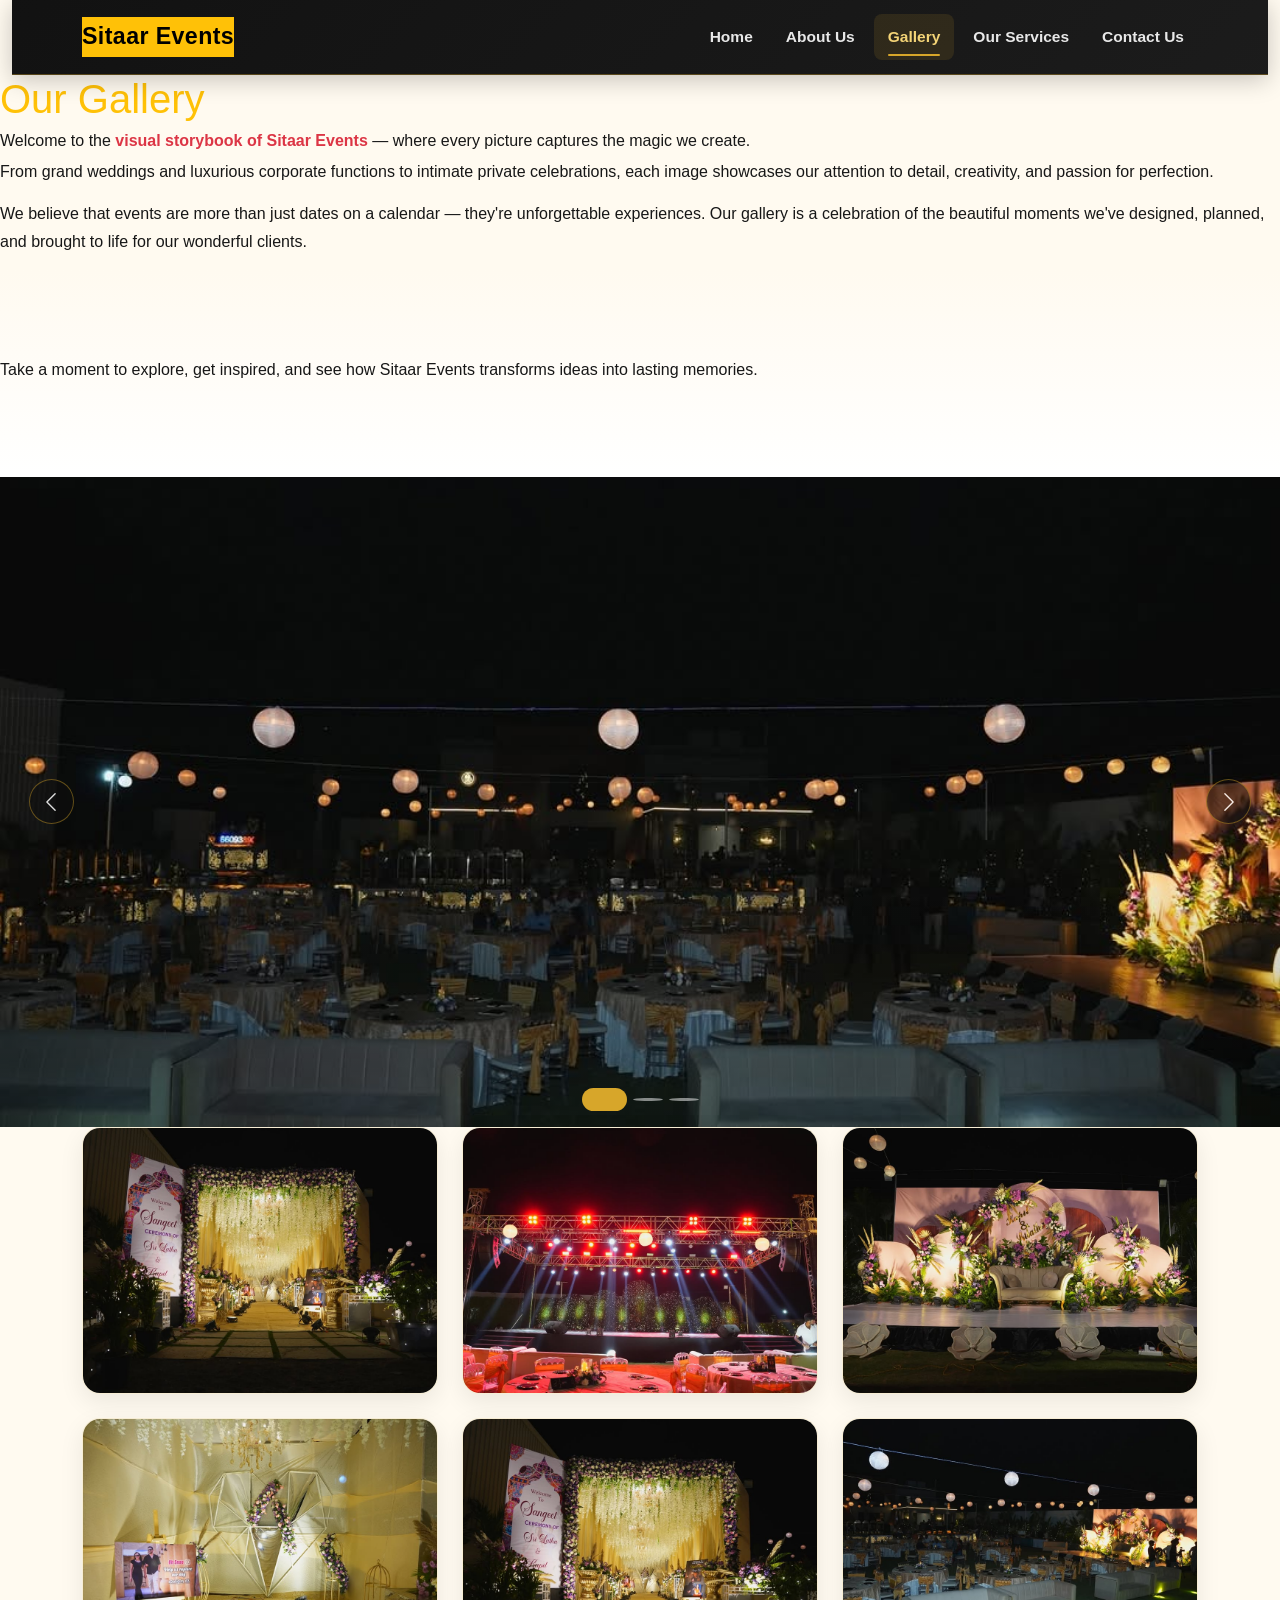
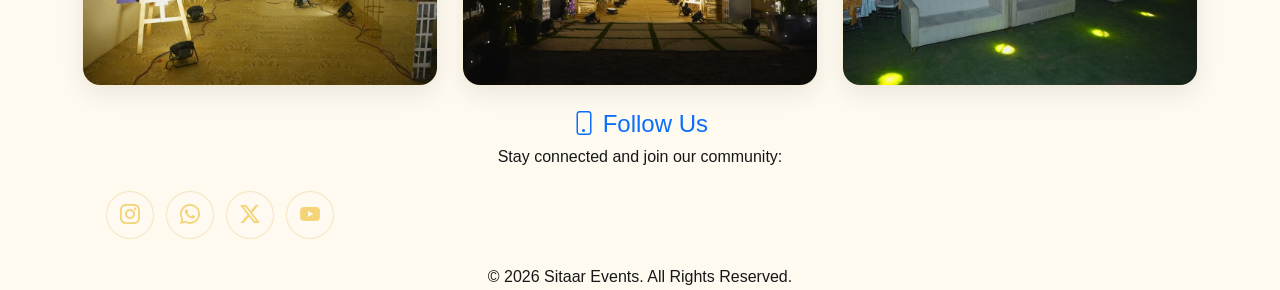
<file: gallery.html>
<!DOCTYPE html>
<html lang="en">

<head>
    <meta charset="UTF-8">
    <meta name="viewport" content="width=device-width, initial-scale=1.0">

    <title>Sitaar Events | Gallery</title>

    <!-- Bootstrap CSS -->
    <link rel="stylesheet" href="css/bootstrap.min.css">

    <!-- Bootstrap Icons -->
    <link
        rel="stylesheet"
        href="https://cdn.jsdelivr.net/npm/bootstrap-icons@1.11.3/font/bootstrap-icons.min.css"
    >

    <!-- Main CSS -->
    <link rel="stylesheet" href="style.css">
</head>

<body>

    <!-- =====================================================
         NAVBAR
    ====================================================== -->

    <header class="container-fluid sticky-top">

        <nav class="navbar navbar-expand-lg">

            <div class="container">

                <!-- Logo -->
                <a href="index.html" class="navbar-brand">
                    <strong class="text-bg-warning">
                        Sitaar Events
                    </strong>
                </a>

                <!-- Mobile Menu Button -->
                <button
                    class="navbar-toggler"
                    type="button"
                    data-bs-toggle="collapse"
                    data-bs-target="#menu"
                    aria-controls="menu"
                    aria-expanded="false"
                    aria-label="Toggle navigation"
                >
                    <span class="navbar-toggler-icon"></span>
                </button>

                <!-- Navigation -->
                <div
                    class="collapse navbar-collapse justify-content-end"
                    id="menu"
                >

                    <ul class="navbar-nav">

                        <li class="nav-item">
                            <a href="index.html" class="nav-link">
                                Home
                            </a>
                        </li>

                        <li class="nav-item">
                            <a href="about.html" class="nav-link">
                                About Us
                            </a>
                        </li>

                        <li class="nav-item">
                            <a href="gallery.html" class="nav-link active">
                                Gallery
                            </a>
                        </li>

                        <li class="nav-item">
                            <a href="services.html" class="nav-link">
                                Our Services
                            </a>
                        </li>

                        <li class="nav-item">
                            <a href="contact.html" class="nav-link">
                                Contact Us
                            </a>
                        </li>

                    </ul>

                </div>

            </div>

        </nav>

    </header>


    <!-- =====================================================
         GALLERY INTRO
    ====================================================== -->

    <main>

        <section class="gallery-page">

            <div class="heading2">

                <h1 class="text-warning">
                    Our Gallery
                </h1>

                <h6>
                    Welcome to the
                    <strong class="text-danger">
                        visual storybook of Sitaar Events
                    </strong>
                    — where every picture captures the magic we create.
                </h6>

                <p>
                    From grand weddings and luxurious corporate functions
                    to intimate private celebrations, each image showcases
                    our attention to detail, creativity, and passion for
                    perfection.
                </p>

                <p>
                    We believe that events are more than just dates on a
                    calendar — they're unforgettable experiences.
                    Our gallery is a celebration of the beautiful moments
                    we've designed, planned, and brought to life for our
                    wonderful clients.
                </p>

            </div>


            <!-- =================================================
                 GALLERY INTRO MESSAGE
            ================================================== -->

            <div class="gallery-moments">

                <h6>
                    Take a moment to explore, get inspired, and see how
                    Sitaar Events transforms ideas into lasting memories.
                </h6>

            </div>


            <!-- =================================================
                 FEATURED CAROUSEL
            ================================================== -->

            <section class="carousel-gallery">

                <div
                    id="mainSlide"
                    class="carousel slide"
                    data-bs-ride="carousel"
                    data-bs-interval="4000"
                >

                    <!-- Carousel Indicators -->

                    <div class="carousel-indicators">

                        <button
                            type="button"
                            data-bs-target="#mainSlide"
                            data-bs-slide-to="0"
                            class="active"
                            aria-current="true"
                            aria-label="Slide 1"
                        ></button>

                        <button
                            type="button"
                            data-bs-target="#mainSlide"
                            data-bs-slide-to="1"
                            aria-label="Slide 2"
                        ></button>

                        <button
                            type="button"
                            data-bs-target="#mainSlide"
                            data-bs-slide-to="2"
                            aria-label="Slide 3"
                        ></button>

                    </div>


                    <!-- Carousel Images -->

                    <div class="carousel-inner">

                        <!-- Slide 1 -->

                        <div class="carousel-item active">

                            <div class="banner2">

                                <img
                                    src="assets/gallery1.jpg"
                                    alt="Sitaar Events celebration"
                                >

                            </div>

                        </div>


                        <!-- Slide 2 -->

                        <div class="carousel-item">

                            <div class="banner2">

                                <img
                                    src="assets/gallery2.jpg"
                                    alt="Sitaar Events event decoration"
                                >

                            </div>

                        </div>


                        <!-- Slide 3 -->

                        <div class="carousel-item">

                            <div class="banner3">

                                <img
                                    src="assets/gallery4.jpg"
                                    alt="Sitaar Events special event"
                                >

                            </div>

                        </div>

                    </div>


                    <!-- Previous Button -->

                    <button
                        class="carousel-control-prev"
                        type="button"
                        data-bs-target="#mainSlide"
                        data-bs-slide="prev"
                    >

                        <span
                            class="carousel-control-prev-icon"
                            aria-hidden="true"
                        ></span>

                        <span class="visually-hidden">
                            Previous
                        </span>

                    </button>


                    <!-- Next Button -->

                    <button
                        class="carousel-control-next"
                        type="button"
                        data-bs-target="#mainSlide"
                        data-bs-slide="next"
                    >

                        <span
                            class="carousel-control-next-icon"
                            aria-hidden="true"
                        ></span>

                        <span class="visually-hidden">
                            Next
                        </span>

                    </button>

                </div>

            </section>


            <!-- =================================================
                 PHOTO GALLERY
            ================================================== -->

            <section class="gallery-grid">

                <div class="container">

                    <div class="row g-4">

                        <!-- Gallery Image 1 -->

                        <div class="col-12 col-sm-6 col-lg-4">

                            <div class="card2">

                                <div class="card-body">

                                    <img
                                        src="assets/gallery8.jpg"
                                        alt="Sitaar Events gallery image"
                                        class="images2"
                                    >

                                </div>

                            </div>

                        </div>


                        <!-- Gallery Image 2 -->

                        <div class="col-12 col-sm-6 col-lg-4">

                            <div class="card2">

                                <div class="card-body">

                                    <img
                                        src="assets/gallery5.jpg"
                                        alt="Sitaar Events gallery image"
                                        class="images2"
                                    >

                                </div>

                            </div>

                        </div>


                        <!-- Gallery Image 3 -->

                        <div class="col-12 col-sm-6 col-lg-4">

                            <div class="card2">

                                <div class="card-body">

                                    <img
                                        src="assets/gallery6.jpg"
                                        alt="Sitaar Events gallery image"
                                        class="images2"
                                    >

                                </div>

                            </div>

                        </div>


                        <!-- Gallery Image 4 -->

                        <div class="col-12 col-sm-6 col-lg-4">

                            <div class="card2">

                                <div class="card-body">

                                    <img
                                        src="assets/gallery7.jpg"
                                        alt="Sitaar Events gallery image"
                                        class="images2"
                                    >

                                </div>

                            </div>

                        </div>


                        <!-- Gallery Image 5 -->

                        <div class="col-12 col-sm-6 col-lg-4">

                            <div class="card2">

                                <div class="card-body">

                                    <img
                                        src="assets/gallery8.jpg"
                                        alt="Sitaar Events gallery image"
                                        class="images2"
                                    >

                                </div>

                            </div>

                        </div>


                        <!-- Gallery Image 6 -->

                        <div class="col-12 col-sm-6 col-lg-4">

                            <div class="card2">

                                <div class="card-body">

                                    <img
                                        src="assets/gallery4.jpg"
                                        alt="Sitaar Events gallery image"
                                        class="images2"
                                    >

                                </div>

                            </div>

                        </div>

                    </div>

                </div>

            </section>


            <!-- =================================================
                 FOLLOW US
            ================================================== -->

            <section class="social-section">

                <div class="container">

                    <div class="text-center p-4">

                        <h4 class="text-primary">
                            <i class="bi bi-phone"></i>
                            Follow Us
                        </h4>

                        <h6>
                            Stay connected and join our community:
                        </h6>


                        <div class="social-links">

                            <!-- Instagram -->

                            <a
                                href="https://www.instagram.com/sitaar_events?igsh=c3g1MDFqc29ubzJl"
                                aria-label="Instagram"
                                class="p-2"
                            >
                                <i class="bi bi-instagram"></i>
                            </a>


                            <!-- WhatsApp -->

                            <a
                                href="https://wa.me/919000047809?text=Hello%20Thanks%20for%20Contacting%20Sitaar%20Events"
                                aria-label="WhatsApp"
                                class="p-2"
                            >
                                <i class="bi bi-whatsapp"></i>
                            </a>


                            <!-- X / Twitter -->

                            <a
                                href="#"
                                aria-label="Twitter"
                                class="p-2"
                            >
                                <i class="bi bi-twitter-x"></i>
                            </a>


                            <!-- YouTube -->

                            <a
                                href="#"
                                aria-label="YouTube"
                                class="p-2"
                            >
                                <i class="bi bi-youtube"></i>
                            </a>

                        </div>

                    </div>

                </div>

            </section>

        </section>

    </main>


    <!-- =====================================================
         FOOTER
    ====================================================== -->

    <footer class="text-center">

        <p class="mb-0">
            © 2026 Sitaar Events. All Rights Reserved.
        </p>

    </footer>


    <!-- =====================================================
         BOOTSTRAP JAVASCRIPT
    ====================================================== -->

    <script src="js/bootstrap.bundle.min.js"></script>

</body>

</html>
</file>
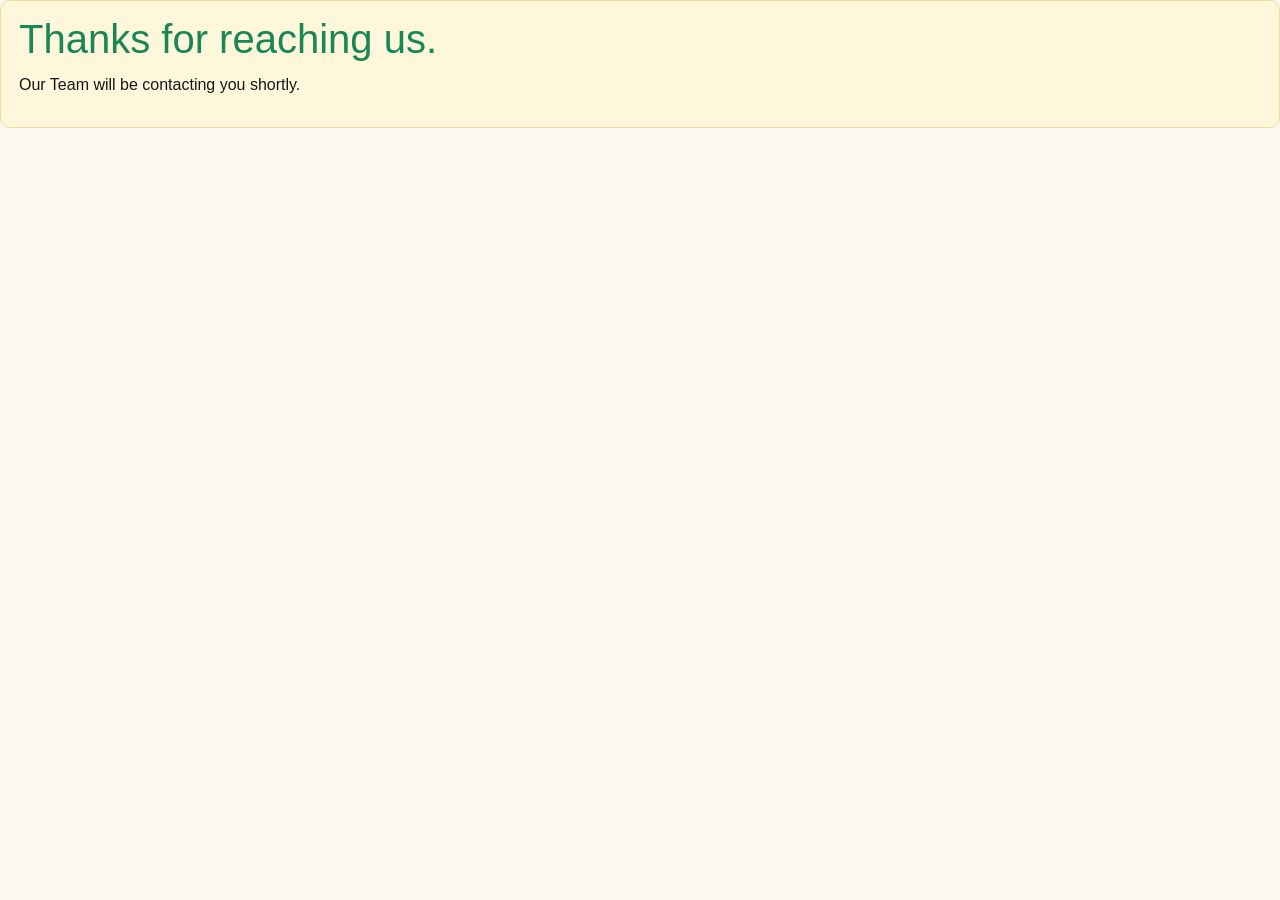
<file: message.html>
<!DOCTYPE html>
<html lang="en">
<head>
    <meta charset="UTF-8">
    <meta name="viewport" content="width=device-width, initial-scale=1.0">
    <title>Sitaar Events</title>
   
    <link rel="stylesheet" href="css/bootstrap.min.css">
    <link rel="stylesheet" href="https://cdn.jsdelivr.net/npm/bootstrap-icons@1.11.3/font/bootstrap-icons.min.css">
    <script src="js/bootstrap.bundle.min.js"></script>
    <link rel="stylesheet" href="style.css">

    <html>
    <body>
        <div class="message">
        <h1 class="text-success">Thanks for reaching us.</h1>
        <p>Our Team will be contacting you shortly.</p>
    </div>
    </body>
    </html>
</file>
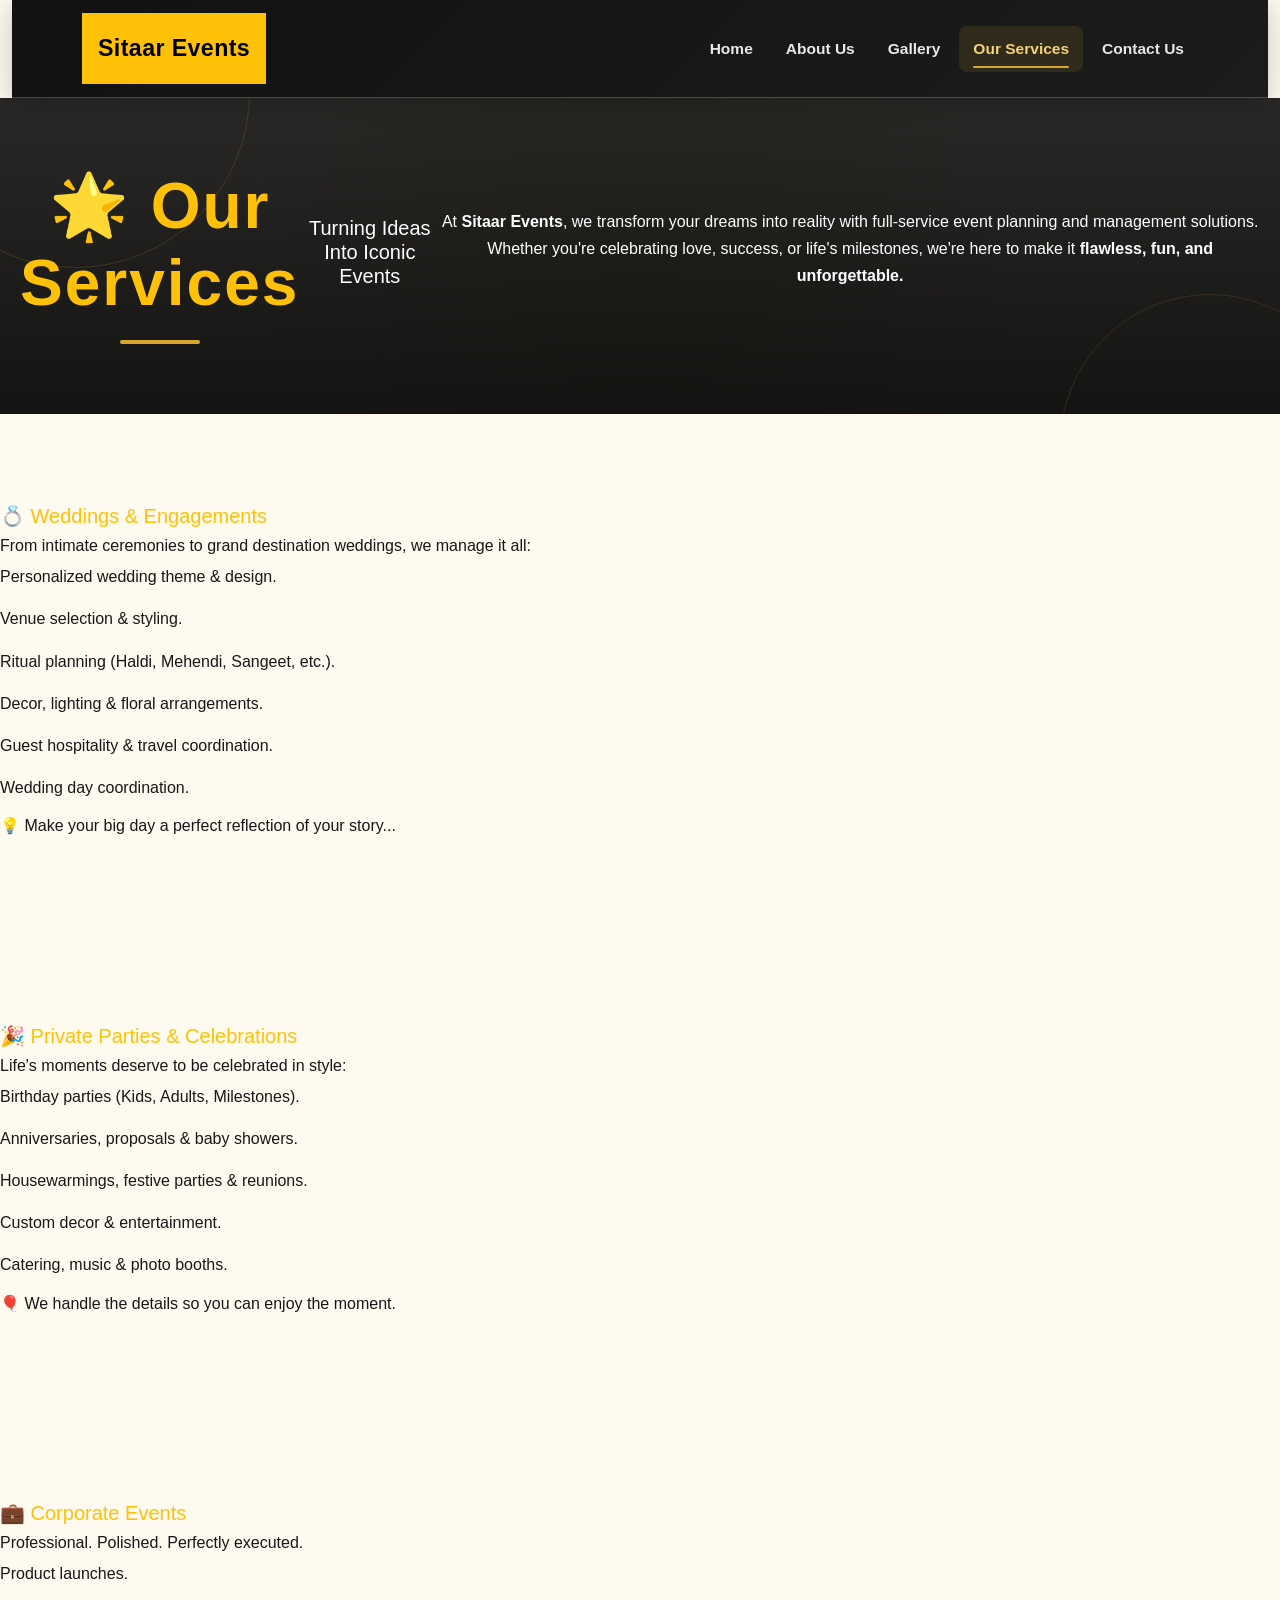
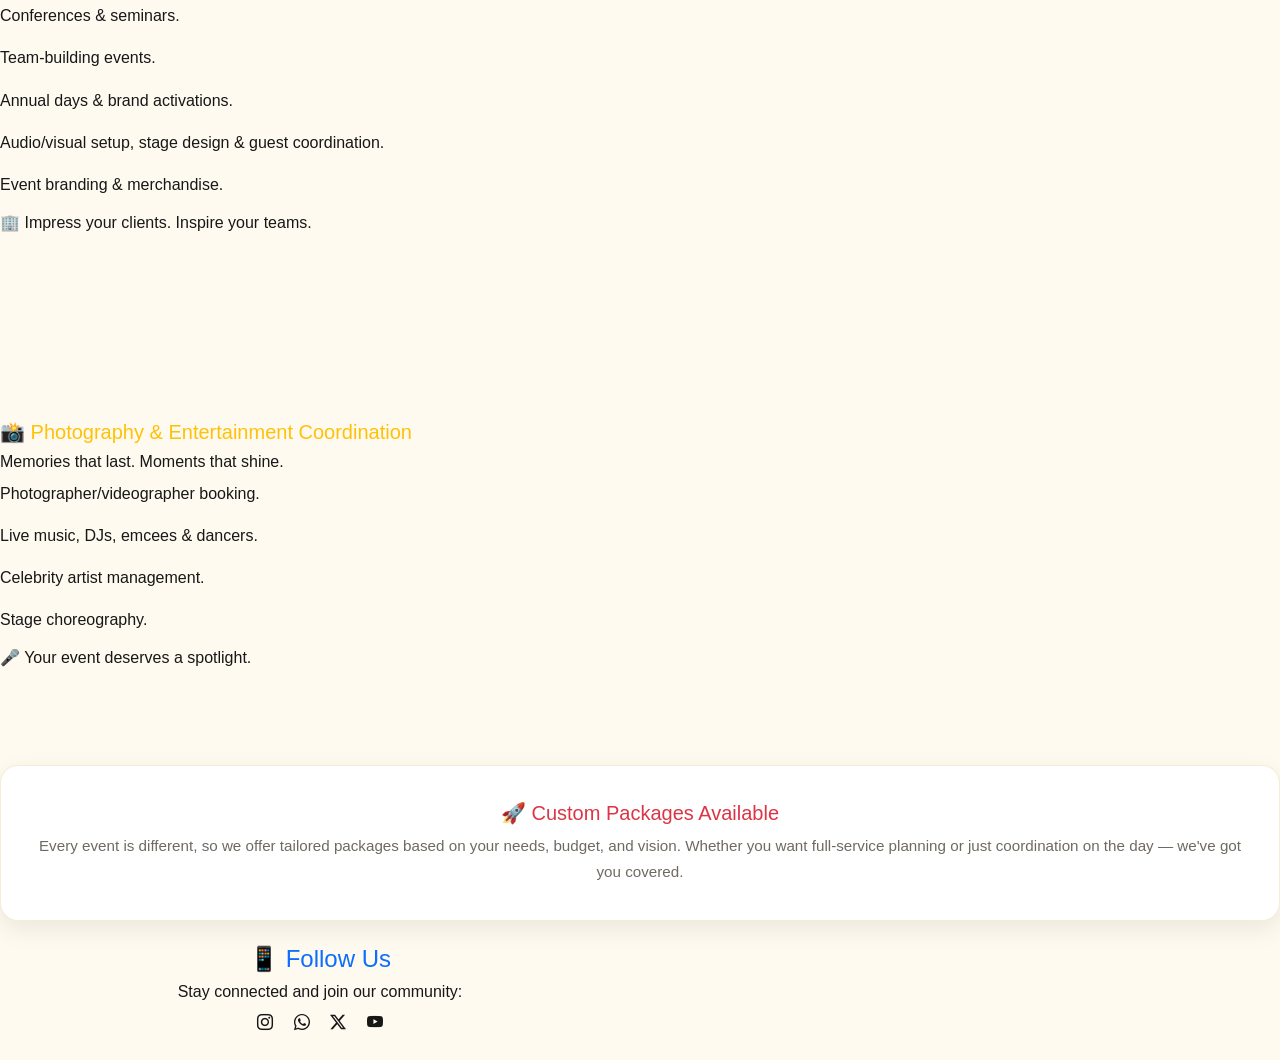
<file: services.html>
<!DOCTYPE html>
<html lang="en">
<head>
    <meta charset="UTF-8">
    <meta name="viewport" content="width=device-width, initial-scale=1.0">

    <title>Sitaar Events | Our Services</title>

    <link rel="stylesheet" href="css/bootstrap.min.css">
    <link rel="stylesheet"
          href="https://cdn.jsdelivr.net/npm/bootstrap-icons@1.11.3/font/bootstrap-icons.min.css">
    <link rel="stylesheet" href="style.css">
</head>

<body>

<!-- ==================== HEADER ==================== -->
<header class="container-fluid sticky-top">
    <nav class="navbar navbar-expand-lg">
        <div class="container">

            <a href="index.html" class="navbar-brand">
                <strong class="text-bg-warning p-3">
                    Sitaar Events
                </strong>
            </a>

            <button
                class="navbar-toggler"
                type="button"
                data-bs-target="#menu"
                data-bs-toggle="collapse"
                aria-controls="menu"
                aria-expanded="false"
                aria-label="Toggle navigation">

                <span class="navbar-toggler-icon"></span>
            </button>

            <div class="collapse navbar-collapse justify-content-end" id="menu">
                <ul class="navbar-nav">

                    <li class="nav-item">
                        <a href="index.html" class="nav-link">
                            Home
                        </a>
                    </li>

                    <li class="nav-item">
                        <a href="about.html" class="nav-link">
                            About Us
                        </a>
                    </li>

                    <li class="nav-item">
                        <a href="gallery.html" class="nav-link">
                            Gallery
                        </a>
                    </li>

                    <li class="nav-item">
                        <a href="services.html" class="nav-link active">
                            Our Services
                        </a>
                    </li>

                    <li class="nav-item">
                        <a href="contact.html" class="nav-link">
                            Contact Us
                        </a>
                    </li>

                </ul>
            </div>

        </div>
    </nav>
</header>


<!-- ==================== SERVICES HEADER ==================== -->
<section class="text-center">
    <div class="heading">

        <h1 class="text-warning">
            🌟 Our Services
        </h1>

        <h5 class="text-white">
            Turning Ideas Into Iconic Events
        </h5>

        <p class="text-white">
            At <strong>Sitaar Events</strong>, we transform your dreams into
            reality with full-service event planning and management solutions.
            Whether you're celebrating love, success, or life's milestones,
            we're here to make it
            <strong>flawless, fun, and unforgettable.</strong>
        </p>

    </div>
</section>


<!-- ==================== WEDDINGS ==================== -->
<div class="services1">

    <h5 class="text-warning">
        💍 Weddings &amp; Engagements
    </h5>

    <h6>
        From intimate ceremonies to grand destination weddings,
        we manage it all:
    </h6>

    <p>Personalized wedding theme &amp; design.</p>
    <p>Venue selection &amp; styling.</p>
    <p>Ritual planning (Haldi, Mehendi, Sangeet, etc.).</p>
    <p>Decor, lighting &amp; floral arrangements.</p>
    <p>Guest hospitality &amp; travel coordination.</p>
    <p>Wedding day coordination.</p>

    <h6>
        💡 Make your big day a perfect reflection of your story...
    </h6>

</div>


<!-- ==================== PRIVATE PARTIES ==================== -->
<div class="services1">

    <h5 class="text-warning">
        🎉 Private Parties &amp; Celebrations
    </h5>

    <h6>
        Life's moments deserve to be celebrated in style:
    </h6>

    <p>Birthday parties (Kids, Adults, Milestones).</p>
    <p>Anniversaries, proposals &amp; baby showers.</p>
    <p>Housewarmings, festive parties &amp; reunions.</p>
    <p>Custom decor &amp; entertainment.</p>
    <p>Catering, music &amp; photo booths.</p>

    <h6>
        🎈 We handle the details so you can enjoy the moment.
    </h6>

</div>


<!-- ==================== CORPORATE EVENTS ==================== -->
<div class="services1">

    <h5 class="text-warning">
        💼 Corporate Events
    </h5>

    <h6>
        Professional. Polished. Perfectly executed.
    </h6>

    <p>Product launches.</p>
    <p>Conferences &amp; seminars.</p>
    <p>Team-building events.</p>
    <p>Annual days &amp; brand activations.</p>
    <p>Audio/visual setup, stage design &amp; guest coordination.</p>
    <p>Event branding &amp; merchandise.</p>

    <h6>
        🏢 Impress your clients. Inspire your teams.
    </h6>

</div>


<!-- ==================== PHOTOGRAPHY ==================== -->
<div class="services1">

    <h5 class="text-warning">
        📸 Photography &amp; Entertainment Coordination
    </h5>

    <h6>
        Memories that last. Moments that shine.
    </h6>

    <p>Photographer/videographer booking.</p>
    <p>Live music, DJs, emcees &amp; dancers.</p>
    <p>Celebrity artist management.</p>
    <p>Stage choreography.</p>

    <h6>
        🎤 Your event deserves a spotlight.
    </h6>

</div>


<!-- ==================== CUSTOM PACKAGES ==================== -->
<div class="services2">

    <h5 class="text-danger">
        🚀 Custom Packages Available
    </h5>

    <p>
        Every event is different, so we offer tailored packages based on
        your needs, budget, and vision. Whether you want full-service
        planning or just coordination on the day — we've got you covered.
    </p>

</div>


<!-- ==================== SOCIAL MEDIA ==================== -->
<div class="col-md-6 p-4 text-center">

    <h4 class="text-primary">
        📱 Follow Us
    </h4>

    <h6>
        Stay connected and join our community:
    </h6>

    <a
        href="https://www.instagram.com/sitaar_events?igsh=c3g1MDFqc29ubzJl"
        class="p-2"
        target="_blank"
        rel="noopener noreferrer">

        <i class="bi bi-instagram"></i>

    </a>

    <a
        href="https://wa.me/919000047809?text=Hello"
        class="p-2"
        target="_blank"
        rel="noopener noreferrer">

        <i class="bi bi-whatsapp"></i>

    </a>

    <a href="#" class="p-2">
        <i class="bi bi-twitter-x"></i>
    </a>

    <a href="#" class="p-2">
        <i class="bi bi-youtube"></i>
    </a>

</div>


<!-- ==================== BOOTSTRAP JS ==================== -->
<script src="js/bootstrap.bundle.min.js"></script>

</body>
</html>
</file>
<file: style.css>
/* =========================================================
   SITAAR EVENTS
   Modern Responsive Event Website
   Complete Main Style Sheet
   ========================================================= */


/* =========================================================
   01. ROOT / DESIGN TOKENS
   ========================================================= */

:root {
    --s-black: #0d0d0d;
    --s-dark: #171717;
    --s-charcoal: #242424;

    --s-gold: #d7a62a;
    --s-gold-dark: #a96f05;
    --s-gold-light: #f4d477;
    --s-gold-soft: #fff7dc;

    --s-cream: #fffaf0;
    --s-white: #ffffff;

    --s-muted: #6f6a61;
    --s-gray: #777777;
    --s-gray-dark: #444444;

    --s-border: rgba(215, 166, 42, 0.25);

    --s-shadow-sm:
        0 8px 24px rgba(16, 16, 16, 0.08);

    --s-shadow:
        0 18px 50px rgba(16, 16, 16, 0.12);

    --s-shadow-lg:
        0 28px 70px rgba(16, 16, 16, 0.18);

    --s-radius-sm: 10px;
    --s-radius: 18px;
    --s-radius-lg: 28px;

    --s-transition: all 0.3s ease;
}


/* =========================================================
   02. GLOBAL RESET
   ========================================================= */

*,
*::before,
*::after {
    box-sizing: border-box;
    margin: 0;
    padding: 0;
}

html {
    width: 100%;
    min-width: 0;

    scroll-behavior: smooth;
    scroll-padding-top: 80px;
}

body {
    width: 100%;
    min-width: 0;

    margin: 0;
    padding: 0;

    background: var(--s-cream);
    color: var(--s-dark);

    font-family:
        Inter,
        "Segoe UI",
        Tahoma,
        Geneva,
        Verdana,
        sans-serif;

    font-size: 16px;
    line-height: 1.7;

    overflow-x: hidden;
}

img,
video,
iframe {
    max-width: 100%;
}

img {
    height: auto;
    display: block;
}

a {
    color: inherit;
    text-decoration: none;
    transition: var(--s-transition);
}

button,
input,
textarea,
select {
    font: inherit;
}

button,
a {
    -webkit-tap-highlight-color: transparent;
}

p {
    margin-bottom: 15px;
}

ul,
ol {
    margin: 0;
    padding: 0;
}

h1,
h2,
h3,
h4,
h5,
h6,
p,
a,
span {
    overflow-wrap: break-word;
}

section {
    width: 100%;
    max-width: 100%;
}


/* =========================================================
   03. BOOTSTRAP POLISH
   ========================================================= */

.container,
.container-fluid {
    width: 100%;
    overflow-wrap: break-word;
}

.row {
    --bs-gutter-y: 1.5rem;
    --bs-gutter-x: 1.5rem;
}

.col-12,
.col-md-6,
.col-lg-3,
.col-lg-4,
.col-lg-8 {
    min-width: 0;
}


/* =========================================================
   04. SELECTION
   ========================================================= */

::selection {
    background: var(--s-gold);
    color: var(--s-black);
}


/* =========================================================
   05. SCROLLBAR
   ========================================================= */

::-webkit-scrollbar {
    width: 9px;
}

::-webkit-scrollbar-track {
    background: var(--s-dark);
}

::-webkit-scrollbar-thumb {
    background:
        linear-gradient(
            180deg,
            var(--s-gold-light),
            var(--s-gold-dark)
        );

    border-radius: 20px;
}

::-webkit-scrollbar-thumb:hover {
    background: var(--s-gold);
}


/* =========================================================
   06. NAVBAR
   ========================================================= */

.navbar {
    min-height: 74px;

    padding: 8px 0;

    background:
        linear-gradient(
            135deg,
            rgba(13, 13, 13, 0.98),
            rgba(23, 23, 23, 0.98)
        ) !important;

    border-bottom:
        1px solid rgba(215, 166, 42, 0.35);

    box-shadow:
        0 5px 25px rgba(0, 0, 0, 0.22);

    backdrop-filter: blur(12px);

    position: sticky;
    top: 0;

    z-index: 9999;
}

.navbar .container {
    min-height: 58px;

    display: flex;
    align-items: center;
}

.navbar-brand {
    color: var(--s-white) !important;

    display: flex;
    align-items: center;

    gap: 7px;

    font-size: 1.45rem;
    font-weight: 800;

    letter-spacing: 0.4px;

    white-space: nowrap;

    transition: var(--s-transition);
}

.navbar-brand:hover {
    color: var(--s-gold-light) !important;
    transform: translateY(-1px);
}

.navbar-nav {
    align-items: center;
    gap: 5px;
}

.nav-link {
    position: relative;

    color:
        rgba(255, 255, 255, 0.9) !important;

    font-size: 0.97rem;
    font-weight: 600;

    padding: 10px 14px !important;

    border-radius: 8px;

    transition: var(--s-transition);
}

.nav-link::after {
    content: "";

    position: absolute;

    left: 14px;
    right: 14px;
    bottom: 4px;

    height: 2px;

    border-radius: 10px;

    background: var(--s-gold);

    transform: scaleX(0);
    transform-origin: center;

    transition: var(--s-transition);
}

.nav-link:hover {
    color: var(--s-gold-light) !important;

    background:
        rgba(215, 166, 42, 0.08);
}

.nav-link:hover::after,
.nav-link.active::after {
    transform: scaleX(1);
}

.nav-link.active {
    color: var(--s-gold-light) !important;

    background:
        rgba(215, 166, 42, 0.12);
}


/* Navbar Toggle */

.navbar-toggler {
    border:
        1px solid rgba(215, 166, 42, 0.65) !important;

    padding: 7px 9px;

    border-radius: 8px;

    box-shadow: none !important;
}

.navbar-toggler:focus {
    box-shadow:
        0 0 0 3px
        rgba(215, 166, 42, 0.2) !important;
}

.navbar-toggler-icon {
    width: 24px;
    height: 24px;

    background-image: none !important;

    position: relative;

    display: inline-block;
}

.navbar-toggler-icon::before,
.navbar-toggler-icon::after {
    content: "";

    position: absolute;

    left: 0;

    width: 24px;
    height: 2px;

    border-radius: 5px;

    background: var(--s-gold-light);
}

.navbar-toggler-icon::before {
    top: 5px;

    box-shadow:
        0 7px 0 var(--s-gold-light),
        0 14px 0 var(--s-gold-light);
}

.navbar-toggler-icon::after {
    display: none;
}


/* =========================================================
   07. HERO SECTION
   ========================================================= */

.hero-section {
    min-height: 380px;

    display: flex;
    align-items: center;
    justify-content: center;

    text-align: center;

    position: relative;
    overflow: hidden;

    background:
        radial-gradient(
            circle at 50% 30%,
            rgba(215, 166, 42, 0.18),
            transparent 45%
        ),
        linear-gradient(
            135deg,
            #0d0d0d,
            #1c1c1c 55%,
            #101010
        );
}

.hero-section::before {
    content: "";

    position: absolute;

    width: 450px;
    height: 450px;

    top: -230px;
    left: -180px;

    border:
        1px solid rgba(215, 166, 42, 0.15);

    border-radius: 50%;
}

.hero-section::after {
    content: "";

    position: absolute;

    width: 400px;
    height: 400px;

    right: -150px;
    bottom: -230px;

    border:
        1px solid rgba(215, 166, 42, 0.12);

    border-radius: 50%;
}

.hero-content {
    position: relative;

    z-index: 2;

    padding: 60px 20px;
}

.hero-content h1 {
    margin: 0;

    color: var(--s-gold-light);

    font-size:
        clamp(2.4rem, 6vw, 5rem);

    font-weight: 900;

    letter-spacing:
        clamp(1px, 0.6vw, 5px);

    text-shadow:
        0 5px 25px
        rgba(215, 166, 42, 0.2);
}

.hero-content p {
    margin: 15px 0 0;

    color:
        rgba(255, 255, 255, 0.85);

    font-size:
        clamp(1rem, 2vw, 1.35rem);

    letter-spacing: 2px;
}


/* =========================================================
   08. CAROUSEL
   ========================================================= */

#mainSlide,
.carousel-inner,
.carousel-item {
    background: var(--s-black);
}

.banner1,
.banner2,
.banner3 {
    width: 100%;

    height:
        clamp(300px, 52vw, 650px);

    position: relative;

    overflow: hidden;

    background: var(--s-black);
}

.banner1 img,
.banner2 img,
.banner3 img {
    width: 100%;
    height: 100%;

    object-fit: cover;
    object-position: center;

    display: block;

    transition:
        transform 1s ease;
}

.banner1::after,
.banner2::after,
.banner3::after {
    content: "";

    position: absolute;
    inset: 0;

    pointer-events: none;

    background:
        linear-gradient(
            to bottom,
            transparent 60%,
            rgba(0, 0, 0, 0.35)
        );
}

.carousel-item.active .banner1 img,
.carousel-item.active .banner2 img,
.carousel-item.active .banner3 img {
    animation:
        carouselZoom 7s ease-in-out infinite alternate;
}

@keyframes carouselZoom {
    from {
        transform: scale(1);
    }

    to {
        transform: scale(1.04);
    }
}


/* Carousel Controls */

.carousel-control-prev,
.carousel-control-next {
    width: 8%;
    opacity: 0.85;

    transition: var(--s-transition);
}

.carousel-control-prev:hover,
.carousel-control-next:hover {
    opacity: 1;
}

.carousel-control-prev-icon,
.carousel-control-next-icon {
    width: 45px;
    height: 45px;

    padding: 10px;

    border-radius: 50%;

    background-color:
        rgba(16, 16, 16, 0.65);

    background-size: 50%;

    border:
        1px solid rgba(215, 166, 42, 0.5);
}


/* Carousel Indicators */

.carousel-indicators {
    z-index: 5;
}

.carousel-indicators button {
    width: 28px;
    height: 4px;

    margin: 0 5px;

    border: 0;

    border-radius: 20px;

    background:
        rgba(255, 255, 255, 0.55);

    transition: var(--s-transition);
}

.carousel-indicators .active {
    width: 45px;
    background: var(--s-gold);
}


/* =========================================================
   09. COMMON SECTION STYLING
   ========================================================= */

.about-section,
.testimonials-section,
.contact-section {
    position: relative;

    padding-top: 80px !important;
    padding-bottom: 80px !important;
}

.about-section {
    background:
        linear-gradient(
            180deg,
            var(--s-cream),
            #fffdf7
        );
}

.testimonials-section {
    background:
        linear-gradient(
            135deg,
            #171717,
            #242424
        );

    color: var(--s-white);
}

.contact-section {
    background: var(--s-cream);
}

.about-section h2,
.testimonials-section h2,
.contact-section h2 {
    position: relative;

    display: inline-block;

    margin-bottom: 15px;

    font-size:
        clamp(2rem, 4vw, 3rem);

    font-weight: 800;
}

.about-section h2,
.contact-section h2 {
    color: var(--s-dark);
}

.testimonials-section h2 {
    color: var(--s-gold-light);
}

.about-section .text-center > p,
.testimonials-section .text-center > p,
.contact-section .text-center > p {
    max-width: 760px;

    margin-left: auto;
    margin-right: auto;

    color: var(--s-muted);

    font-size: 1.05rem;
}

.testimonials-section .text-center > p {
    color:
        rgba(255, 255, 255, 0.72);
}


/* =========================================================
   10. ABOUT CARDS
   ========================================================= */

.about-card {
    height: 100%;

    position: relative;

    padding: 35px 25px;

    text-align: center;

    background: var(--s-white);

    border:
        1px solid rgba(215, 166, 42, 0.18);

    border-radius: var(--s-radius);

    box-shadow: var(--s-shadow-sm);

    overflow: hidden;

    transition:
        transform 0.35s ease,
        box-shadow 0.35s ease,
        border-color 0.35s ease,
        background 0.35s ease;
}

.about-card::before {
    content: "";

    position: absolute;

    top: 0;
    left: 0;

    width: 100%;
    height: 4px;

    background:
        linear-gradient(
            90deg,
            var(--s-gold-dark),
            var(--s-gold-light),
            var(--s-gold-dark)
        );

    transform: scaleX(0);

    transform-origin: center;

    transition:
        transform 0.35s ease;
}

.about-card:hover {
    transform: translateY(-8px);

    border-color:
        rgba(215, 166, 42, 0.5);

    box-shadow: var(--s-shadow-lg);
}

.about-card:hover::before {
    transform: scaleX(1);
}

.about-card h2,
.about-card h3 {
    color: var(--s-dark);

    font-weight: 750;

    margin-bottom: 15px;
}

.about-card h2 {
    font-size: 1.8rem;
}

.about-card h3 {
    font-size: 1.4rem;
}

.about-card p {
    color: var(--s-muted);

    margin-bottom: 0;

    line-height: 1.8;
}


/* About Icon */

.about-icon {
    width: 75px;
    height: 75px;

    margin: 0 auto 22px;

    display: flex;
    align-items: center;
    justify-content: center;

    border-radius: 50%;

    background:
        linear-gradient(
            135deg,
            var(--s-gold),
            var(--s-gold-dark)
        );

    color: var(--s-white);

    font-size: 2rem;

    box-shadow:
        0 10px 25px
        rgba(215, 166, 42, 0.25);

    transition: var(--s-transition);
}

.about-card:hover .about-icon {
    transform: rotateY(180deg);
}


/* =========================================================
   11. ABOUT HIGHLIGHT
   ========================================================= */

.about-highlight {
    position: relative;

    padding: 45px;

    border-radius: var(--s-radius-lg);

    background:
        linear-gradient(
            135deg,
            var(--s-dark),
            #292929
        );

    color: var(--s-white);

    overflow: hidden;

    box-shadow: var(--s-shadow-lg);
}

.about-highlight::before {
    content: "";

    position: absolute;

    width: 230px;
    height: 230px;

    top: -130px;
    right: -80px;

    border:
        1px solid rgba(215, 166, 42, 0.25);

    border-radius: 50%;
}

.about-highlight::after {
    content: "";

    position: absolute;

    width: 170px;
    height: 170px;

    left: -60px;
    bottom: -100px;

    border:
        1px solid rgba(215, 166, 42, 0.16);

    border-radius: 50%;
}

.about-highlight h2 {
    position: relative;
    z-index: 2;

    color: var(--s-gold-light);

    font-size: 2rem;

    margin-bottom: 20px;
}

.about-highlight p {
    position: relative;
    z-index: 2;

    max-width: 950px;

    color:
        rgba(255, 255, 255, 0.78);
}

.about-highlight p:last-child {
    margin-bottom: 0;
}


/* =========================================================
   12. TESTIMONIAL CARDS
   ========================================================= */

.testimonial-card {
    height: 100%;

    padding: 35px 30px;

    display: flex;
    flex-direction: column;

    background:
        rgba(255, 255, 255, 0.06);

    border:
        1px solid rgba(215, 166, 42, 0.18);

    border-radius: var(--s-radius);

    box-shadow:
        0 10px 35px
        rgba(0, 0, 0, 0.18);

    transition: var(--s-transition);
}

.testimonial-card:hover {
    transform: translateY(-8px);

    border-color:
        rgba(215, 166, 42, 0.55);

    background:
        rgba(255, 255, 255, 0.09);

    box-shadow:
        0 20px 45px
        rgba(0, 0, 0, 0.3);
}

.testimonial-stars {
    margin-bottom: 20px;

    color: var(--s-gold);

    font-size: 1.1rem;

    letter-spacing: 3px;
}

.testimonial-card p {
    flex-grow: 1;

    margin-bottom: 25px;

    color:
        rgba(255, 255, 255, 0.78);

    font-size: 0.98rem;

    font-style: italic;
}

.testimonial-card h4 {
    margin-bottom: 4px;

    color: var(--s-white);

    font-size: 1.15rem;
    font-weight: 700;
}

.testimonial-card span {
    color: var(--s-gold-light);

    font-size: 0.88rem;
}


/* =========================================================
   13. CONTACT INFORMATION
   ========================================================= */

.contact-info-card {
    padding: 40px;

    background: var(--s-white);

    border:
        1px solid rgba(215, 166, 42, 0.18);

    border-radius: var(--s-radius);

    box-shadow: var(--s-shadow-sm);
}

.contact-item {
    min-height: 90px;

    display: flex;
    align-items: center;

    gap: 18px;

    padding: 15px;

    border-radius: var(--s-radius-sm);

    transition: var(--s-transition);
}

.contact-item:hover {
    background: var(--s-gold-soft);

    transform: translateX(5px);
}

.contact-icon {
    width: 55px;
    height: 55px;

    flex-shrink: 0;

    display: flex;
    align-items: center;
    justify-content: center;

    border-radius: 50%;

    background:
        linear-gradient(
            135deg,
            var(--s-gold),
            var(--s-gold-dark)
        );

    color: var(--s-white);

    font-size: 1.3rem;
}

.contact-item h4 {
    margin-bottom: 3px;

    color: var(--s-dark);

    font-size: 1.05rem;
    font-weight: 700;
}

.contact-item a {
    color: var(--s-gold-dark);

    font-weight: 600;

    word-break: break-word;
}

.contact-item a:hover {
    color: var(--s-dark);
}

.contact-item p {
    margin: 0;

    color: var(--s-muted);
}


/* =========================================================
   14. SOCIAL CARD
   ========================================================= */

.social-card {
    position: relative;

    padding: 40px 30px;

    overflow: hidden;

    border-radius: var(--s-radius);

    background:
        linear-gradient(
            145deg,
            var(--s-dark),
            #292929
        );

    color: var(--s-white);

    box-shadow: var(--s-shadow-lg);
}

.social-card::before {
    content: "";

    position: absolute;

    width: 220px;
    height: 220px;

    top: -120px;
    right: -90px;

    border:
        1px solid rgba(215, 166, 42, 0.18);

    border-radius: 50%;
}

.social-card h3 {
    position: relative;

    color: var(--s-gold-light);

    font-size: 1.7rem;
    font-weight: 800;

    margin-bottom: 15px;
}

.social-card p {
    position: relative;

    color:
        rgba(255, 255, 255, 0.72);

    font-size: 0.95rem;
}

.social-links {
    position: relative;

    display: flex;
    flex-wrap: wrap;

    gap: 12px;

    margin-top: 25px;
}

.social-links a {
    width: 48px;
    height: 48px;

    display: flex;
    align-items: center;
    justify-content: center;

    border-radius: 50%;

    background:
        rgba(255, 255, 255, 0.08);

    border:
        1px solid rgba(215, 166, 42, 0.25);

    color: var(--s-gold-light);

    font-size: 1.25rem;

    transition: var(--s-transition);
}

.social-links a:hover {
    color: var(--s-dark);

    background: var(--s-gold);

    border-color: var(--s-gold);

    transform: translateY(-5px);
}


/* =========================================================
   15. ABOUT PAGE HEADING
   ========================================================= */

.heading {
    min-height: 260px;

    display: flex;
    align-items: center;
    justify-content: center;

    padding: 70px 20px;

    text-align: center;

    position: relative;
    overflow: hidden;

    background:
        linear-gradient(
            rgba(0, 0, 0, 0.84),
            rgba(0, 0, 0, 0.92)
        ),
        radial-gradient(
            circle at center,
            rgba(215, 166, 42, 0.2),
            transparent 60%
        );
}

.heading::before {
    content: "";

    position: absolute;

    width: 350px;
    height: 350px;

    top: -180px;
    left: -100px;

    border:
        1px solid rgba(215, 166, 42, 0.18);

    border-radius: 50%;
}

.heading::after {
    content: "";

    position: absolute;

    width: 300px;
    height: 300px;

    right: -80px;
    bottom: -180px;

    border:
        1px solid rgba(215, 166, 42, 0.15);

    border-radius: 50%;
}

.heading h1 {
    position: relative;
    z-index: 2;

    margin: 0;

    color: var(--s-white);

    font-size:
        clamp(2.2rem, 5vw, 4rem);

    font-weight: 800;

    letter-spacing: 2px;
}

.heading h1::after {
    content: "";

    display: block;

    width: 80px;
    height: 4px;

    margin: 18px auto 0;

    border-radius: 10px;

    background: var(--s-gold);
}


/* =========================================================
   16. ABOUT PAGE INTRO
   ========================================================= */

.about-page {
    background: var(--s-white);
}

.aboutt {
    max-width: 1100px;

    margin: 0 auto;

    padding: 80px 25px;

    text-align: center;
}

.aboutt h2 {
    margin-bottom: 20px;

    color: var(--s-black);

    font-size:
        clamp(2rem, 4vw, 3rem);

    font-weight: 800;
}

.aboutt h2::after {
    content: "";

    display: block;

    width: 70px;
    height: 3px;

    margin: 14px auto 0;

    background: var(--s-gold);
}

.aboutt p {
    max-width: 850px;

    margin: 0 auto;

    color: var(--s-gray);

    font-size: 1.05rem;

    line-height: 1.9;
}


/* =========================================================
   17. ABOUT US PAGE SECTION
   ========================================================= */

.about-us1 {
    padding: 80px 0;

    background:
        linear-gradient(
            135deg,
            #fffdf8,
            #fff8e8
        );

    border-top: 1px solid #eee;
    border-bottom: 1px solid #eee;
}

.about-us1 .container {
    max-width: 1200px;
}

.about-content {
    display: grid;

    grid-template-columns:
        repeat(2, minmax(0, 1fr));

    gap: 30px;
}


/* =========================================================
   18. ABOUT PAGE CONTENT SECTIONS
   ========================================================= */

.who1,
.vision1,
.what-we-do1,
.trust-us1 {
    padding: 75px 0;
}

.who1 {
    background: var(--s-white);
}

.vision1 {
    position: relative;

    overflow: hidden;

    background: var(--s-black);

    color: var(--s-white);
}

.what-we-do1 {
    background: var(--s-cream);
}

.trust-us1 {
    background: var(--s-white);
}


/* Section Headings */

.who1 h2,
.vision1 h2,
.what-we-do1 h2,
.trust-us1 h2 {
    margin-bottom: 45px;

    text-align: center;

    font-size:
        clamp(1.9rem, 4vw, 2.7rem);

    font-weight: 800;
}

.who1 h2,
.what-we-do1 h2,
.trust-us1 h2 {
    color: var(--s-black);
}

.vision1 h2 {
    color: var(--s-white);
}

.who1 h2::after,
.vision1 h2::after,
.what-we-do1 h2::after,
.trust-us1 h2::after {
    content: "";

    display: block;

    width: 65px;
    height: 3px;

    margin: 13px auto 0;

    border-radius: 10px;

    background: var(--s-gold);
}


/* =========================================================
   19. EXPERTISE
   ========================================================= */

.expertise {
    max-width: 1000px;

    margin: auto;

    display: grid;

    grid-template-columns:
        repeat(2, minmax(0, 1fr));

    gap: 25px;
}

.expertise-list {
    padding: 30px;

    background: var(--s-white);

    border:
        1px solid rgba(215, 166, 42, 0.2);

    border-radius: var(--s-radius);

    box-shadow: var(--s-shadow-sm);

    transition: var(--s-transition);
}

.expertise-list:hover {
    transform: translateY(-6px);

    border-color: var(--s-gold);

    box-shadow: var(--s-shadow);
}

.expertise-list h3 {
    margin-bottom: 15px;

    color: var(--s-gold-dark);

    font-size: 1.35rem;
}

.expertise-list p {
    margin: 0;

    color: var(--s-gray-dark);

    line-height: 1.8;
}


/* =========================================================
   20. WHO WE ARE CONTENT
   ========================================================= */

.who-we-are1 {
    max-width: 1100px;

    margin: auto;

    display: grid;

    grid-template-columns:
        repeat(2, minmax(0, 1fr));

    gap: 30px;
}

.who-we-are1 > div {
    padding: 30px;

    background: var(--s-white);

    border-left:
        4px solid var(--s-gold);

    border-radius: var(--s-radius);

    box-shadow: var(--s-shadow-sm);
}

.who-we-are1 h3 {
    margin-bottom: 12px;

    color: var(--s-black);

    font-size: 1.4rem;
}

.who-we-are1 p {
    margin: 0;

    color: var(--s-gray-dark);

    line-height: 1.8;
}


/* =========================================================
   21. VISION SECTION
   ========================================================= */

.vision1::before {
    content: "";

    position: absolute;

    width: 350px;
    height: 350px;

    top: -180px;
    left: -100px;

    border:
        1px solid rgba(215, 166, 42, 0.15);

    border-radius: 50%;
}

.vision1::after {
    content: "";

    position: absolute;

    width: 300px;
    height: 300px;

    right: -100px;
    bottom: -150px;

    border:
        1px solid rgba(215, 166, 42, 0.12);

    border-radius: 50%;
}

.vision1 .container {
    position: relative;
    z-index: 2;
}

.vision1 p {
    max-width: 850px;

    margin: auto;

    color:
        rgba(255, 255, 255, 0.82);

    text-align: center;

    font-size: 1.08rem;

    line-height: 1.9;
}


/* =========================================================
   22. WHAT WE DO
   ========================================================= */

.what-we-do1 .about-card {
    height: 100%;
}

.what-we-do1 .about-card:hover {
    background: #fffdf7;
}


/* =========================================================
   23. TRUST LIST
   ========================================================= */

.trust-list {
    max-width: 900px;

    margin: auto;

    display: grid;

    grid-template-columns:
        repeat(2, minmax(0, 1fr));

    gap: 18px;
}

.trust-list li {
    position: relative;

    padding: 18px 22px 18px 48px;

    color: var(--s-gray-dark);

    background: #fffdf8;

    border:
        1px solid rgba(215, 166, 42, 0.2);

    border-radius: var(--s-radius-sm);

    transition: var(--s-transition);
}

.trust-list li::before {
    content: "✓";

    position: absolute;

    left: 18px;
    top: 50%;

    width: 23px;
    height: 23px;

    display: flex;
    align-items: center;
    justify-content: center;

    transform: translateY(-50%);

    background: var(--s-gold);

    color: var(--s-black);

    border-radius: 50%;

    font-size: 0.8rem;
    font-weight: 900;
}

.trust-list li:hover {
    transform: translateX(5px);

    background: var(--s-gold-soft);

    border-color: var(--s-gold);
}


/* =========================================================
   24. ABOUT PAGE CONTACT
   ========================================================= */

.contact1 {
    padding: 80px 0;

    background:
        linear-gradient(
            135deg,
            var(--s-black),
            #1b1b1b
        );

    color: var(--s-white);
}

.contact1 .container {
    max-width: 1100px;
}

.contact-us {
    text-align: center;
}

.contact-us h2 {
    margin-bottom: 15px;

    color: var(--s-white);

    font-size:
        clamp(2rem, 4vw, 2.8rem);

    font-weight: 800;
}

.contact-us h2::after {
    content: "";

    display: block;

    width: 65px;
    height: 3px;

    margin: 14px auto 0;

    background: var(--s-gold);
}

.contact-us p {
    max-width: 750px;

    margin: 0 auto 40px;

    color:
        rgba(255, 255, 255, 0.75);
}

.contact-details {
    display: grid;

    grid-template-columns:
        repeat(3, minmax(0, 1fr));

    gap: 20px;

    margin-top: 35px;
}

.contact-details > div {
    padding: 25px;

    text-align: center;

    background:
        rgba(255, 255, 255, 0.05);

    border:
        1px solid rgba(215, 166, 42, 0.2);

    border-radius: var(--s-radius);

    transition: var(--s-transition);
}

.contact-details > div:hover {
    transform: translateY(-5px);

    background:
        rgba(215, 166, 42, 0.08);

    border-color: var(--s-gold);
}

.contact-details i {
    margin-bottom: 12px;

    color: var(--s-gold);

    font-size: 1.8rem;
}

.contact-details h4 {
    margin-bottom: 8px;

    color: var(--s-white);

    font-size: 1.1rem;
}

.contact-details p,
.contact-details a {
    margin: 0;

    color:
        rgba(255, 255, 255, 0.72);
}

.contact-details a:hover {
    color: var(--s-gold-light);
}


/* =========================================================
   25. GALLERY
   ========================================================= */

.gallery-moments {
    padding: 80px 0;

    background:
        linear-gradient(
            180deg,
            var(--s-cream),
            #ffffff
        );
}

.gallery-moments h2 {
    margin-bottom: 15px;

    color: var(--s-dark);

    text-align: center;

    font-size:
        clamp(2rem, 4vw, 3rem);

    font-weight: 800;
}

.gallery-moments h2::after {
    content: "";

    display: block;

    width: 70px;
    height: 3px;

    margin: 14px auto 30px;

    background: var(--s-gold);
}

.images2 {
    display: grid;

    grid-template-columns:
        repeat(3, minmax(0, 1fr));

    gap: 22px;
}

.card2 {
    position: relative;

    overflow: hidden;

    background: var(--s-white);

    border:
        1px solid rgba(215, 166, 42, 0.2);

    border-radius: var(--s-radius);

    box-shadow: var(--s-shadow-sm);

    transition: var(--s-transition);
}

.card2 img {
    width: 100%;

    aspect-ratio: 4 / 3;

    object-fit: cover;

    transition:
        transform 0.5s ease;
}

.card2:hover {
    transform: translateY(-7px);

    box-shadow: var(--s-shadow-lg);

    border-color: var(--s-gold);
}

.card2:hover img {
    transform: scale(1.06);
}


/* =========================================================
   26. SERVICES
   ========================================================= */

.services1 {
    padding: 80px 0;

    background: var(--s-cream);
}

.services2 {
    height: 100%;

    padding: 35px 25px;

    text-align: center;

    background: var(--s-white);

    border:
        1px solid rgba(215, 166, 42, 0.2);

    border-radius: var(--s-radius);

    box-shadow: var(--s-shadow-sm);

    transition: var(--s-transition);
}

.services2:hover {
    transform: translateY(-8px);

    border-color: var(--s-gold);

    box-shadow: var(--s-shadow);
}

.services2 i {
    width: 70px;
    height: 70px;

    margin: 0 auto 20px;

    display: flex;
    align-items: center;
    justify-content: center;

    border-radius: 50%;

    background:
        linear-gradient(
            135deg,
            var(--s-gold),
            var(--s-gold-dark)
        );

    color: var(--s-white);

    font-size: 1.8rem;
}

.services2 h3 {
    margin-bottom: 12px;

    color: var(--s-dark);

    font-size: 1.3rem;
}

.services2 p {
    margin: 0;

    color: var(--s-muted);

    font-size: 0.95rem;
}


/* =========================================================
   27. CONTACT FORM
   ========================================================= */

.contact {
    padding: 80px 0;

    background: var(--s-cream);
}

.contact1,
.contact2,
.contact3,
.contact4,
.contact5 {
    min-width: 0;
}

.form1 {
    padding: 35px;

    background: var(--s-white);

    border:
        1px solid rgba(215, 166, 42, 0.2);

    border-radius: var(--s-radius);

    box-shadow: var(--s-shadow);
}

.form1 label {
    display: block;

    margin-bottom: 7px;

    color: var(--s-dark);

    font-weight: 600;
}

.form-control,
.form-select {
    min-height: 48px;

    border:
        1px solid #ddd;

    border-radius: 9px;

    padding: 10px 13px;

    color: var(--s-dark);

    background: var(--s-white);

    transition: var(--s-transition);
}

.form-control:focus,
.form-select:focus {
    border-color: var(--s-gold);

    box-shadow:
        0 0 0 3px
        rgba(215, 166, 42, 0.15);
}

textarea.form-control {
    min-height: 130px;

    resize: vertical;
}

.message {
    padding: 14px 18px;

    margin-bottom: 20px;

    border-radius: 10px;

    background: var(--s-gold-soft);

    border:
        1px solid rgba(215, 166, 42, 0.35);

    color: var(--s-dark);
}

.message2 {
    color: var(--s-muted);
}


/* =========================================================
   28. BUTTONS
   ========================================================= */

.btn-primary {
    border: none !important;

    padding: 11px 25px;

    border-radius: 9px;

    background:
        linear-gradient(
            135deg,
            var(--s-gold),
            var(--s-gold-dark)
        ) !important;

    color: var(--s-black) !important;

    font-weight: 700;

    box-shadow:
        0 6px 18px
        rgba(215, 166, 42, 0.2);

    transition: var(--s-transition);
}

.btn-primary:hover {
    transform: translateY(-2px);

    background:
        linear-gradient(
            135deg,
            var(--s-gold-light),
            var(--s-gold)
        ) !important;

    box-shadow:
        0 10px 25px
        rgba(215, 166, 42, 0.35);
}


/* =========================================================
   29. WHATSAPP FLOATING BUTTON
   ========================================================= */

.whatsapp-button {
    position: fixed;

    right: 24px;
    bottom: 24px;

    width: 60px;
    height: 60px;

    display: flex;
    align-items: center;
    justify-content: center;

    z-index: 9998;

    background: #25d366;

    border-radius: 50%;

    box-shadow:
        0 8px 25px
        rgba(0, 0, 0, 0.25);

    transition: var(--s-transition);

    animation:
        whatsappPulse 2s infinite;
}

.whatsapp-button img {
    width: 38px;
    height: 38px;

    object-fit: contain;

    border-radius: 50%;
}

.whatsapp-button:hover {
    transform:
        translateY(-5px)
        scale(1.06);

    box-shadow:
        0 12px 30px
        rgba(37, 211, 102, 0.4);
}

@keyframes whatsappPulse {
    0% {
        box-shadow:
            0 0 0 0
            rgba(37, 211, 102, 0.45),
            0 8px 25px
            rgba(0, 0, 0, 0.2);
    }

    70% {
        box-shadow:
            0 0 0 14px
            rgba(37, 211, 102, 0),
            0 8px 25px
            rgba(0, 0, 0, 0.2);
    }

    100% {
        box-shadow:
            0 0 0 0
            rgba(37, 211, 102, 0),
            0 8px 25px
            rgba(0, 0, 0, 0.2);
    }
}


/* =========================================================
   30. FOOTER
   ========================================================= */

.footer {
    padding: 28px 15px;

    text-align: center;

    background: #080808;

    color:
        rgba(255, 255, 255, 0.65);

    border-top:
        1px solid rgba(215, 166, 42, 0.2);
}

.footer p {
    margin: 4px 0;

    font-size: 0.9rem;
}

.footer p:first-child {
    color: var(--s-white);
    font-weight: 600;
}

.footer p:last-child {
    color:
        rgba(255, 255, 255, 0.5);
}

.footer a,
.footer span {
    color: var(--s-gold);
}

.footer a:hover {
    color: var(--s-gold-light);
}


/* =========================================================
   31. LARGE DESKTOP
   ========================================================= */

@media (min-width: 1200px) {

    .container {
        max-width: 1140px;
    }

    .hero-section {
        min-height: 400px;
    }

    .about-card {
        padding: 40px 28px;
    }

    .contact-info-card {
        padding: 45px;
    }

    .gallery-moments,
    .services1,
    .contact {
        padding-top: 90px;
        padding-bottom: 90px;
    }
}


/* =========================================================
   32. TABLET
   ========================================================= */

@media (max-width: 1199px) {

    .navbar-brand {
        font-size: 1.3rem;
    }

    .nav-link {
        padding: 9px 11px !important;
        font-size: 0.92rem;
    }

    .hero-section {
        min-height: 330px;
    }

    .about-section,
    .testimonials-section,
    .contact-section {
        padding-top: 65px !important;
        padding-bottom: 65px !important;
    }

    .about-highlight {
        padding: 35px;
    }

    .contact-info-card {
        padding: 30px;
    }

    .images2 {
        grid-template-columns:
            repeat(2, minmax(0, 1fr));
    }
}


/* =========================================================
   33. TABLET / MOBILE NAVBAR
   ========================================================= */

@media (max-width: 991px) {

    .navbar {
        min-height: 68px;
    }

    .navbar .container {
        min-height: 54px;
    }

    .navbar-collapse {
        margin-top: 12px;

        padding: 10px;

        border:
            1px solid rgba(215, 166, 42, 0.15);

        border-radius: 12px;

        background:
            rgba(20, 20, 20, 0.98);
    }

    .navbar-nav {
        align-items: stretch;
        gap: 3px;
    }

    .nav-link {
        padding: 12px 15px !important;
    }

    .nav-link::after {
        left: 15px;
        right: auto;

        width: 40px;

        bottom: 6px;
    }

    .hero-section {
        min-height: 300px;
    }

    .banner1,
    .banner2,
    .banner3 {
        height:
            clamp(280px, 55vw, 500px);
    }

    .about-content,
    .expertise,
    .who-we-are1 {
        grid-template-columns: 1fr;
    }

    .contact-details {
        grid-template-columns:
            repeat(2, minmax(0, 1fr));
    }

    .contact-item:hover {
        transform: none;
    }
}


/* =========================================================
   34. MOBILE
   ========================================================= */

@media (max-width: 767px) {

    body {
        font-size: 15px;
    }

    .navbar {
        min-height: 65px;
        padding: 8px 0;
    }

    .navbar-brand {
        font-size: 1.15rem;
    }

    .hero-section {
        min-height: 270px;
    }

    .hero-content {
        padding: 50px 15px;
    }

    .hero-content h1 {
        font-size:
            clamp(2rem, 9vw, 3rem);

        letter-spacing: 1px;
    }

    .hero-content p {
        font-size: 0.95rem;
        letter-spacing: 1px;
    }

    .banner1,
    .banner2,
    .banner3 {
        height: 60vw;

        min-height: 240px;
        max-height: 430px;
    }

    .carousel-control-prev-icon,
    .carousel-control-next-icon {
        width: 38px;
        height: 38px;
    }

    .carousel-indicators button {
        width: 20px;
    }

    .carousel-indicators .active {
        width: 32px;
    }

    .about-section,
    .testimonials-section,
    .contact-section {
        padding-top: 55px !important;
        padding-bottom: 55px !important;
    }

    .about-section h2,
    .testimonials-section h2,
    .contact-section h2 {
        font-size: 2rem;
    }

    .about-section .text-center > p,
    .testimonials-section .text-center > p,
    .contact-section .text-center > p {
        font-size: 0.94rem;
    }

    .about-card {
        padding: 30px 22px;
    }

    .about-highlight {
        padding: 30px 25px;
    }

    .about-highlight h2 {
        font-size: 1.7rem;
    }

    .testimonial-card {
        padding: 28px 23px;
    }

    .contact-info-card {
        padding: 22px 15px;
    }

    .contact-item {
        padding: 12px 8px;
    }

    .social-card {
        padding: 30px 25px;
    }

    .heading {
        min-height: 210px;
        padding: 55px 18px;
    }

    .heading h1 {
        font-size: 2.2rem;
        letter-spacing: 1px;
    }

    .aboutt {
        padding: 55px 20px;
    }

    .aboutt h2 {
        font-size: 2rem;
    }

    .aboutt p {
        font-size: 0.98rem;
    }

    .about-us1,
    .who1,
    .vision1,
    .what-we-do1,
    .trust-us1,
    .contact1 {
        padding: 55px 0;
    }

    .expertise-list {
        padding: 23px;
    }

    .who-we-are1 > div {
        padding: 23px;
    }

    .trust-list {
        grid-template-columns: 1fr;
        gap: 12px;
    }

    .trust-list li {
        padding:
            15px 18px 15px 45px;
    }

    .contact-details {
        grid-template-columns: 1fr;
        gap: 15px;
    }

    .contact-details > div {
        padding: 22px;
    }

    .images2 {
        grid-template-columns: 1fr;
        gap: 18px;
    }

    .services1,
    .gallery-moments,
    .contact {
        padding-top: 55px;
        padding-bottom: 55px;
    }

    .form1 {
        padding: 25px 20px;
    }

    .footer {
        padding: 22px 12px;
    }

    .footer p {
        font-size: 0.82rem;
        line-height: 1.5;
    }

    .whatsapp-button {
        width: 54px;
        height: 54px;

        right: 18px;
        bottom: 18px;
    }

    .whatsapp-button img {
        width: 34px;
        height: 34px;
    }
}


/* =========================================================
   35. SMALL MOBILE
   ========================================================= */

@media (max-width: 480px) {

    .navbar-brand {
        font-size: 1.05rem;
    }

    .navbar-toggler {
        padding: 6px 8px;
    }

    .navbar-toggler-icon {
        width: 21px;
        height: 21px;
    }

    .navbar-toggler-icon::before,
    .navbar-toggler-icon::after {
        width: 21px;
    }

    .hero-section {
        min-height: 245px;
    }

    .hero-content {
        padding: 40px 12px;
    }

    .hero-content h1 {
        font-size: 1.9rem;
    }

    .hero-content p {
        font-size: 0.85rem;
    }

    .banner1,
    .banner2,
    .banner3 {
        height: 58vw;
        min-height: 210px;
    }

    .carousel-control-prev,
    .carousel-control-next {
        width: 12%;
    }

    .carousel-control-prev-icon,
    .carousel-control-next-icon {
        width: 32px;
        height: 32px;
    }

    .carousel-indicators {
        bottom: 5px;
    }

    .about-section h2,
    .testimonials-section h2,
    .contact-section h2 {
        font-size: 1.7rem;
    }

    .about-card h3 {
        font-size: 1.2rem;
    }

    .about-icon {
        width: 65px;
        height: 65px;

        font-size: 1.7rem;
    }

    .about-highlight {
        padding: 25px 20px;
    }

    .about-highlight h2 {
        font-size: 1.5rem;
    }

    .testimonial-card {
        padding: 25px 20px;
    }

    .testimonial-stars {
        font-size: 0.95rem;
        letter-spacing: 2px;
    }

    .contact-info-card {
        padding: 18px 10px;
    }

    .contact-item {
        gap: 12px;
    }

    .contact-icon {
        width: 48px;
        height: 48px;

        font-size: 1.05rem;
    }

    .contact-item h4 {
        font-size: 0.95rem;
    }

    .contact-item a,
    .contact-item p {
        font-size: 0.88rem;
    }

    .social-card {
        padding: 25px 20px;
    }

    .social-links a {
        width: 44px;
        height: 44px;

        font-size: 1.1rem;
    }

    .heading {
        min-height: 185px;
        padding: 45px 15px;
    }

    .heading h1 {
        font-size: 1.85rem;
    }

    .heading h1::after {
        width: 55px;
        margin-top: 12px;
    }

    .aboutt {
        padding: 45px 17px;
    }

    .aboutt h2 {
        font-size: 1.75rem;
    }

    .aboutt p {
        font-size: 0.94rem;
        line-height: 1.75;
    }

    .about-us1,
    .who1,
    .vision1,
    .what-we-do1,
    .trust-us1,
    .contact1 {
        padding: 45px 0;
    }

    .who1 h2,
    .vision1 h2,
    .what-we-do1 h2,
    .trust-us1 h2,
    .contact-us h2 {
        font-size: 1.75rem;
        margin-bottom: 30px;
    }

    .about-card {
        padding: 22px 18px;
        border-radius: 12px;
    }

    .about-card h2 {
        font-size: 1.4rem;
    }

    .about-card h3 {
        font-size: 1.2rem;
    }

    .about-card p,
    .expertise-list p,
    .who-we-are1 p {
        font-size: 0.93rem;
        line-height: 1.7;
    }

    .expertise-list {
        padding: 20px;
    }

    .expertise-list h3 {
        font-size: 1.15rem;
    }

    .who-we-are1 > div {
        padding: 20px;
    }

    .trust-list li {
        font-size: 0.9rem;

        padding-top: 13px;
        padding-bottom: 13px;
    }

    .contact-us p {
        font-size: 0.92rem;
    }

    .contact-details > div {
        padding: 19px;
    }

    .services1,
    .gallery-moments,
    .contact {
        padding-top: 45px;
        padding-bottom: 45px;
    }

    .services2 {
        padding: 25px 18px;
    }

    .form1 {
        padding: 22px 16px;
    }

    .footer p {
        font-size: 0.75rem;
    }

    .whatsapp-button {
        width: 50px;
        height: 50px;

        right: 14px;
        bottom: 14px;
    }

    .whatsapp-button img {
        width: 31px;
        height: 31px;
    }
}


/* =========================================================
   36. VERY SMALL DEVICES
   ========================================================= */

@media (max-width: 360px) {

    .navbar-brand {
        font-size: 0.95rem;
    }

    .hero-section {
        min-height: 225px;
    }

    .hero-content h1 {
        font-size: 1.65rem;
    }

    .hero-content p {
        font-size: 0.78rem;
    }

    .banner1,
    .banner2,
    .banner3 {
        min-height: 190px;
    }

    .about-section,
    .testimonials-section,
    .contact-section {
        padding-top: 45px !important;
        padding-bottom: 45px !important;
    }

    .about-section h2,
    .testimonials-section h2,
    .contact-section h2,
    .aboutt h2,
    .who1 h2,
    .vision1 h2,
    .what-we-do1 h2,
    .trust-us1 h2,
    .contact-us h2 {
        font-size: 1.5rem;
    }

    .about-card {
        padding: 18px 15px;
    }

    .about-card p,
    .testimonial-card p {
        font-size: 0.88rem;
    }

    .about-highlight {
        padding: 22px 17px;
    }

    .about-highlight h2 {
        font-size: 1.35rem;
    }

    .expertise-list {
        padding: 17px;
    }

    .who-we-are1 > div {
        padding: 17px;
    }

    .trust-list li {
        padding-left: 40px;
    }

    .trust-list li::before {
        left: 12px;

        width: 20px;
        height: 20px;
    }

    .contact-item {
        min-height: 75px;
    }

    .footer p {
        font-size: 0.76rem;
    }

    .whatsapp-button {
        width: 46px;
        height: 46px;

        right: 12px;
        bottom: 12px;
    }

    .whatsapp-button img {
        width: 28px;
        height: 28px;
    }
}


/* =========================================================
   37. LANDSCAPE MOBILE
   ========================================================= */

@media (max-height: 500px) and (orientation: landscape) {

    .hero-section {
        min-height: 230px;
    }

    .hero-content {
        padding: 35px 15px;
    }

    .banner1,
    .banner2,
    .banner3 {
        height: 75vh;

        min-height: 260px;
        max-height: 430px;
    }

    .heading {
        min-height: 180px;
        padding: 35px 20px;
    }

    .aboutt {
        padding: 40px 20px;
    }

    .about-us1,
    .who1,
    .vision1,
    .what-we-do1,
    .trust-us1,
    .contact1,
    .services1,
    .gallery-moments,
    .contact {
        padding-top: 45px;
        padding-bottom: 45px;
    }
}


/* =========================================================
   38. ACCESSIBILITY
   ========================================================= */

a:focus-visible,
button:focus-visible,
input:focus-visible,
textarea:focus-visible,
select:focus-visible {
    outline:
        3px solid
        rgba(244, 212, 119, 0.9);

    outline-offset: 3px;
}


/* =========================================================
   39. REDUCED MOTION
   ========================================================= */

@media (prefers-reduced-motion: reduce) {

    html {
        scroll-behavior: auto;
    }

    *,
    *::before,
    *::after {
        animation-duration: 0.01ms !important;
        animation-iteration-count: 1 !important;
        transition-duration: 0.01ms !important;
        scroll-behavior: auto !important;
    }
}


/* =========================================================
   40. FINAL OVERFLOW PROTECTION
   ========================================================= */

html,
body {
    max-width: 100%;
    overflow-x: hidden;
}

.container,
.container-fluid {
    overflow-wrap: break-word;
}

/* =========================================================
   MOBILE UI — CENTER ALL TEXT
   Add this at the END of your style.css
   ========================================================= */

@media (max-width: 767px) {

    /* Global text alignment */
    body,
    section,
    .container,
    .row {
        text-align: center;
    }

    /* Navbar */
    .navbar-brand,
    .navbar-nav,
    .nav-link {
        text-align: center;
    }

    .navbar-nav {
        align-items: center;
    }

    /* Hero */
    .hero-section,
    .hero-content {
        text-align: center;
    }

    .hero-content h1,
    .hero-content h2,
    .hero-content h3,
    .hero-content p {
        text-align: center;
    }

    /* Carousel */
    #mainSlide,
    #mainSlide .carousel-caption {
        text-align: center;
    }

    .carousel-caption {
        left: 5%;
        right: 5%;
    }

    /* Headings */
    .heading,
    .heading h1,
    .heading h2,
    .heading h3,
    .aboutt,
    .aboutt h1,
    .aboutt h2,
    .aboutt h3,
    .aboutt p {
        text-align: center;
    }

    /* About sections */
    .about-section,
    .about-page,
    .about-us1,
    .about-content,
    .aboutt,
    .who1,
    .vision1,
    .what-we-do1,
    .trust-us1,
    .who-we-are1 {
        text-align: center;
    }

    .about-content {
        justify-items: center;
    }

    .about-card {
        text-align: center;
    }

    .about-card h3,
    .about-card h4,
    .about-card p {
        text-align: center;
    }

    .about-icon,
    .about-highlight {
        margin-left: auto;
        margin-right: auto;
    }

    /* Expertise */
    .expertise,
    .expertise-list {
        text-align: center;
    }

    .expertise-list li {
        text-align: center;
    }

    /* Testimonials */
    .testimonials-section,
    .testimonial-card {
        text-align: center;
    }

    .testimonial-card h3,
    .testimonial-card h4,
    .testimonial-card p,
    .testimonial-stars {
        text-align: center;
    }

    /* Contact */
    .contact-section,
    .contact1,
    .contact-us,
    .contact-details,
    .contact-info-card,
    .contact-item,
    .social-card,
    .social-links {
        text-align: center;
    }

    .contact-item {
        justify-content: center;
    }

    .contact-icon {
        margin-left: auto;
        margin-right: auto;
    }

    /* Forms */
    .form1,
    form,
    .form-label,
    .form-control,
    .form-select,
    textarea {
        text-align: center;
    }

    /* Buttons */
    .btn,
    .btn-primary {
        text-align: center;
    }

    /* Services */
    .services1,
    .services2,
    .card2 {
        text-align: center;
    }

    /* Gallery */
    .gallery-moments,
    .carousel-gallery,
    .images2 {
        text-align: center;
    }

    /* Footer */
    .footer,
    .footer p,
    .footer h3,
    .footer h4,
    .footer a {
        text-align: center;
    }

    /* Lists */
    .trust-list {
        padding-left: 0;
        list-style-position: inside;
        text-align: center;
    }

    .trust-list li {
        text-align: center;
    }

    /* WhatsApp */
    .whatsapp-button {
        text-align: center;
    }
}


/* =========================================================
   EXTRA SMALL MOBILE
   ========================================================= */

@media (max-width: 480px) {

    h1,
    h2,
    h3,
    h4,
    h5,
    h6,
    p,
    span,
    li,
    a {
        text-align: center;
    }

    .hero-content,
    .about-content,
    .about-card,
    .testimonial-card,
    .contact-info-card,
    .social-card,
    .contact-details {
        text-align: center;
    }

    .contact-item {
        flex-direction: column;
        align-items: center;
        justify-content: center;
    }

    .social-links {
        justify-content: center;
        align-items: center;
    }
}
</file>
